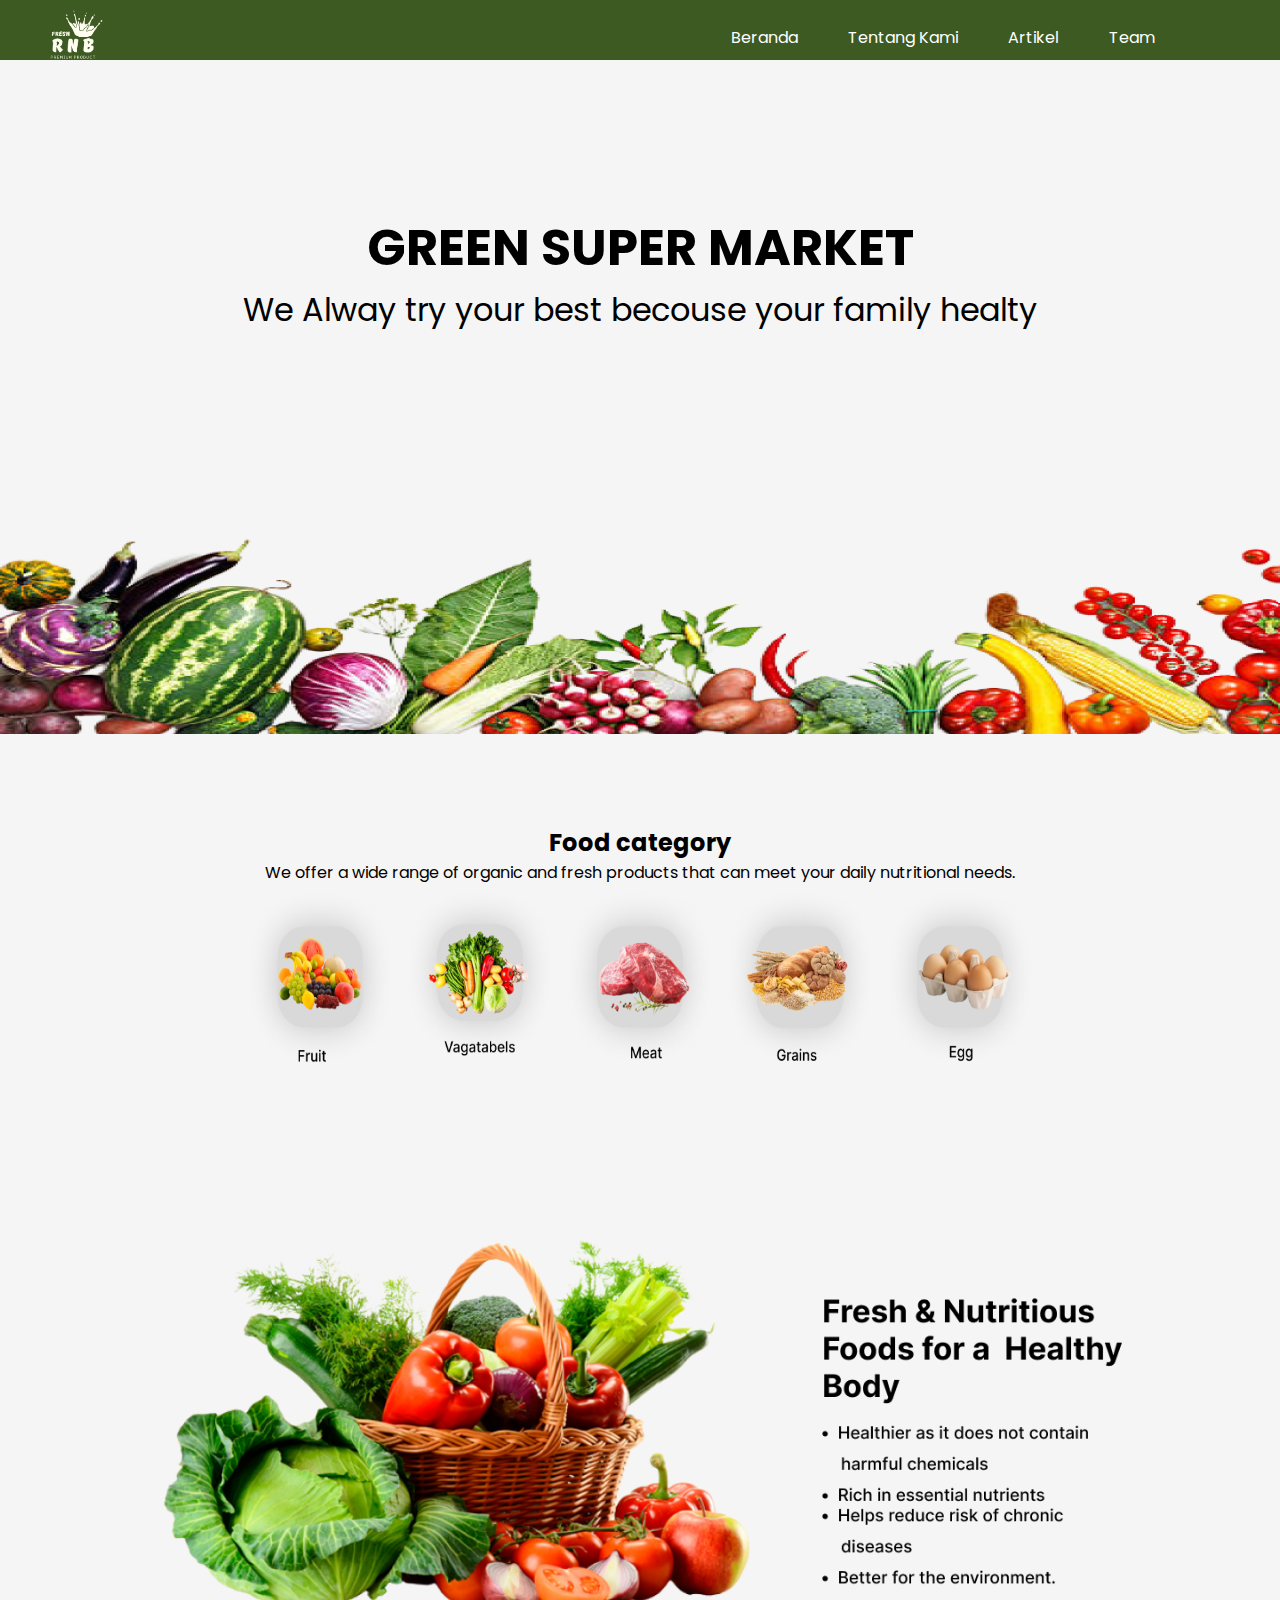
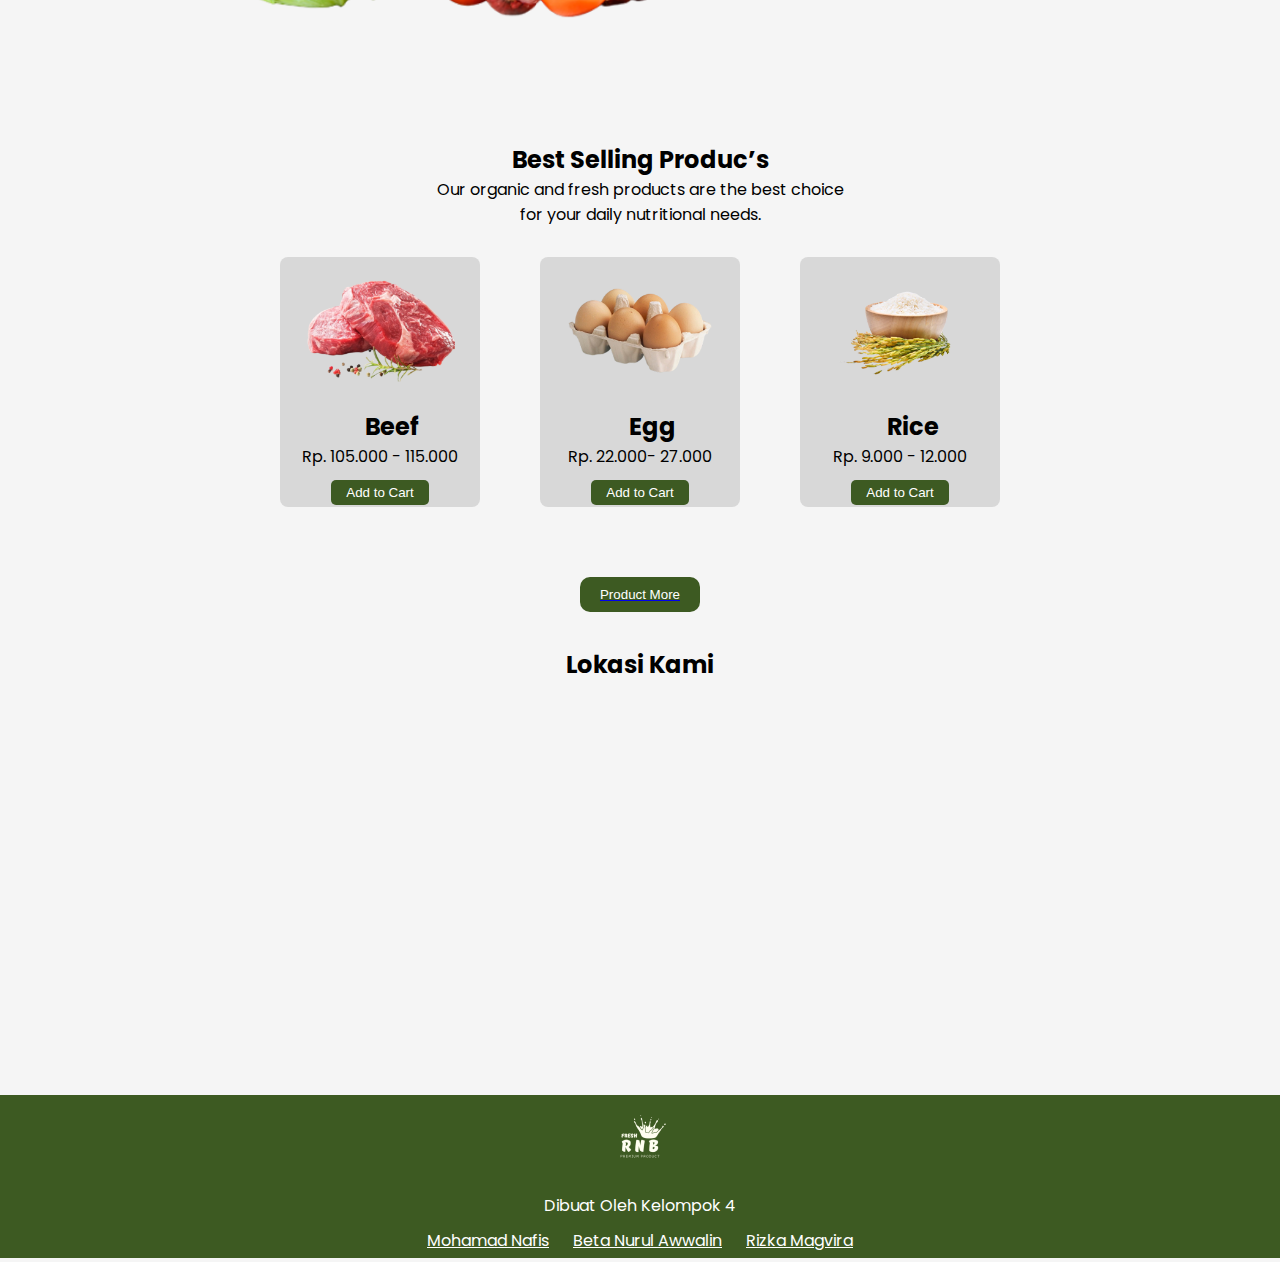
<file: index.html>
<!DOCTYPE html>
<html lang="en">

<head>
    <meta charset="UTF-8">
    <meta http-equiv="X-UA-Compatible" content="IE=edge">
    <meta name="viewport" content="width=device-width, initial-scale=1.0">
    <title>RNB | Market</title>
    <link rel="stylesheet" href="assets/css/style.css">
</head>

<body>
    <div class="nav">
        <img class="logo" src="assets/images/Logo.png" alt="">
        <ul>
            <li><a class="active" href="index.html">Beranda</a></li>
            <li> <a href="about.html">Tentang Kami</a></li>
            <li><a href="blog.html">Artikel</a></li>
            <li><a href="team.html">Team</a></li>
        </ul>
    </div>
    <div class="header">
        <div class="text-header">
            <h1>GREEN SUPER MARKET</h1>
            <P>We Alway try your best becouse your family healty</P>
        </div>
        <img class="banner" src="assets/images/banner.png" alt="">

    </div>
    <section class="category">
        <div class="container">
            <h2>Food category</h2>
            <p>We offer a wide range of organic and fresh products that can meet your daily nutritional needs.</p>

        </div>
        <div class="food">
            <img src="assets/images/fruit.png" alt="">
            <img src="assets/images/Vegetables.png" alt="">
            <img src="assets/images/Meat.png" alt="">
            <img src="assets/images/Grains.png" alt="">
            <img src="assets/images/Eggs.png" alt="">
        </div>
    </section>
    <div class="frame4">
        <img src="assets/images/Frame 4.png" alt="">
    </div>

    <div class="shop">
        <div class="container">
            <h2>Best Selling Produc’s</h2>
            <p>Our organic and fresh products are the best choice<br>
                for your daily nutritional needs.</p>

            <div class="etalase">
                <div class="barang">
                    <img src="assets/images/beef.png" alt="">
                    <h2>Beef</h2>
                    <p>Rp. 105.000 - 115.000</p>
                    <a href="cekout daging.html"><button>Add to Cart</button></a>
                </div>
                <div class="barang">
                    <img src="assets/images/egg.png" alt="">
                    <h2>Egg</h2>
                    <p>Rp. 22.000- 27.000</p>
                    <a href="cekout telur.html"><button>Add to Cart</button></a>
                </div>
                <div class="barang">
                    <img src="assets/images/rice.png" alt="">
                    <h2>Rice</h2>
                    <p>Rp. 9.000 - 12.000</p>
                    <a href="cekout beras.html"><button>Add to Cart</button></a>
                </div>
                <a class="more" href="produk.html"><button>Product More</button></a>
            </div>
        </div>
    </div>
    <div class="maps">
        <br><br><br><br>
        <h2 style="text-align: center; padding: 10px;">Lokasi Kami</h2>
        <iframe
            src="https://www.google.com/maps/embed?pb=!1m18!1m12!1m3!1d3950.0287226175187!2d112.18177891449399!3d-8.098553083242592!2m3!1f0!2f0!3f0!3m2!1i1024!2i768!4f13.1!3m3!1m2!1s0x2e78ec64baf88d45%3A0xf356d9dd9e6b3a31!2sUniversitas%20Islam%20Balitar%20-%20UNISBA%20BLITAR!5e0!3m2!1sid!2sid!4v1675073152994!5m2!1sid!2sid"
            style="width: 100%; height: 300px; border:0;" allowfullscreen="" loading="lazy"
            referrerpolicy="no-referrer-when-downgrade"></iframe>
        </table>
    </div>
    <footer>
        <img src="assets/images/Logo footer.png" alt="">
        <p>Dibuat Oleh Kelompok 4</p>
        <p class="nama">
            <a href="http://nafisdvlp.my.id" target="_blank" rel="noopener noreferrer"><span>Mohamad Nafis</span></a>
            <a href="https://instagram.com/iamv.ra" target="_blank" rel="noopener noreferrer"><span>Beta Nurul
                    Awwalin</span></a>
            <a href="http://instagram.com/aku.beta" target="_blank" rel="noopener noreferrer"><span>Rizka
                    Magvira</span></a>
        </p>
    </footer>
</body>

</html>
</file>
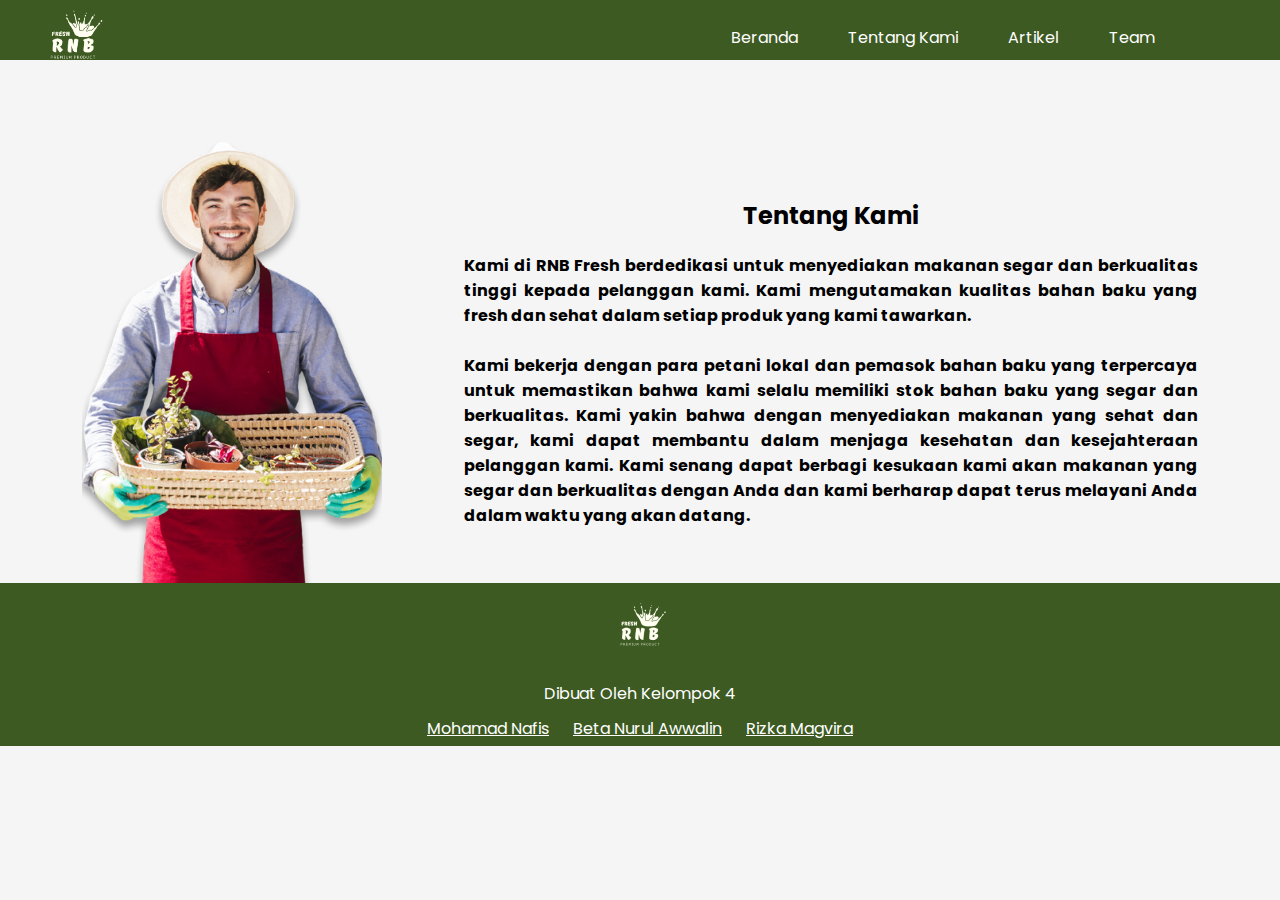
<file: about.html>
<!DOCTYPE html>
<html lang="en">

<head>
    <meta charset="UTF-8">
    <meta http-equiv="X-UA-Compatible" content="IE=edge">
    <meta name="viewport" content="width=device-width, initial-scale=1.0">
    <title>Tentang Kami</title>
    <link rel="stylesheet" href="assets/css/style.css">
</head>

<body>
    <div class="nav">
        <img class="logo" src="assets/images/Logo.png" alt="">
        <ul>
            <li><a href="index.html">Beranda</a></li>
            <li><a class="active" href="about.html">Tentang Kami</a></li>
            <li><a href="blog.html">Artikel</a></li>
            <li><a href="team.html">Team</a></li>
        </ul>
    </div>
    <div class="main-about">
        <table>
            <tr>
                <th><img class="orang" src="assets/images/about/man-agri 1.png" alt=""></th>
                <th>
                    <div class="text">
                        <h2>Tentang Kami</h2>
                        <p> Kami di RNB Fresh berdedikasi untuk menyediakan makanan segar dan berkualitas tinggi kepada
                            pelanggan
                            kami.
                            Kami mengutamakan kualitas bahan baku yang fresh dan sehat dalam setiap produk yang kami
                            tawarkan.
                        </p>
                        <br>
                        <p>Kami bekerja dengan para petani lokal dan pemasok bahan baku yang terpercaya untuk memastikan
                            bahwa
                            kami
                            selalu memiliki stok bahan baku yang segar dan berkualitas. Kami yakin bahwa dengan
                            menyediakan
                            makanan
                            yang
                            sehat dan segar, kami dapat membantu dalam menjaga kesehatan dan kesejahteraan pelanggan
                            kami. Kami
                            senang
                            dapat berbagi kesukaan kami akan makanan yang segar dan berkualitas dengan Anda dan kami
                            berharap
                            dapat
                            terus melayani Anda dalam waktu yang akan datang.</p>
                    </div>
                </th>
            </tr>
        </table>
    </div>
    <div class="aboutfot">
        <img src="assets/images/Logo footer.png" alt="">
        <p>Dibuat Oleh Kelompok 4</p>
        <p class="nama">
            <a href="http://" target="_blank" rel="noopener noreferrer"><span>Mohamad Nafis</span></a>
            <a href="http://" target="_blank" rel="noopener noreferrer"><span>Beta Nurul Awwalin</span></a>
            <a href="http://" target="_blank" rel="noopener noreferrer"><span>Rizka Magvira</span></a>
        </p>
    </div>
</body>

</html>
</file>
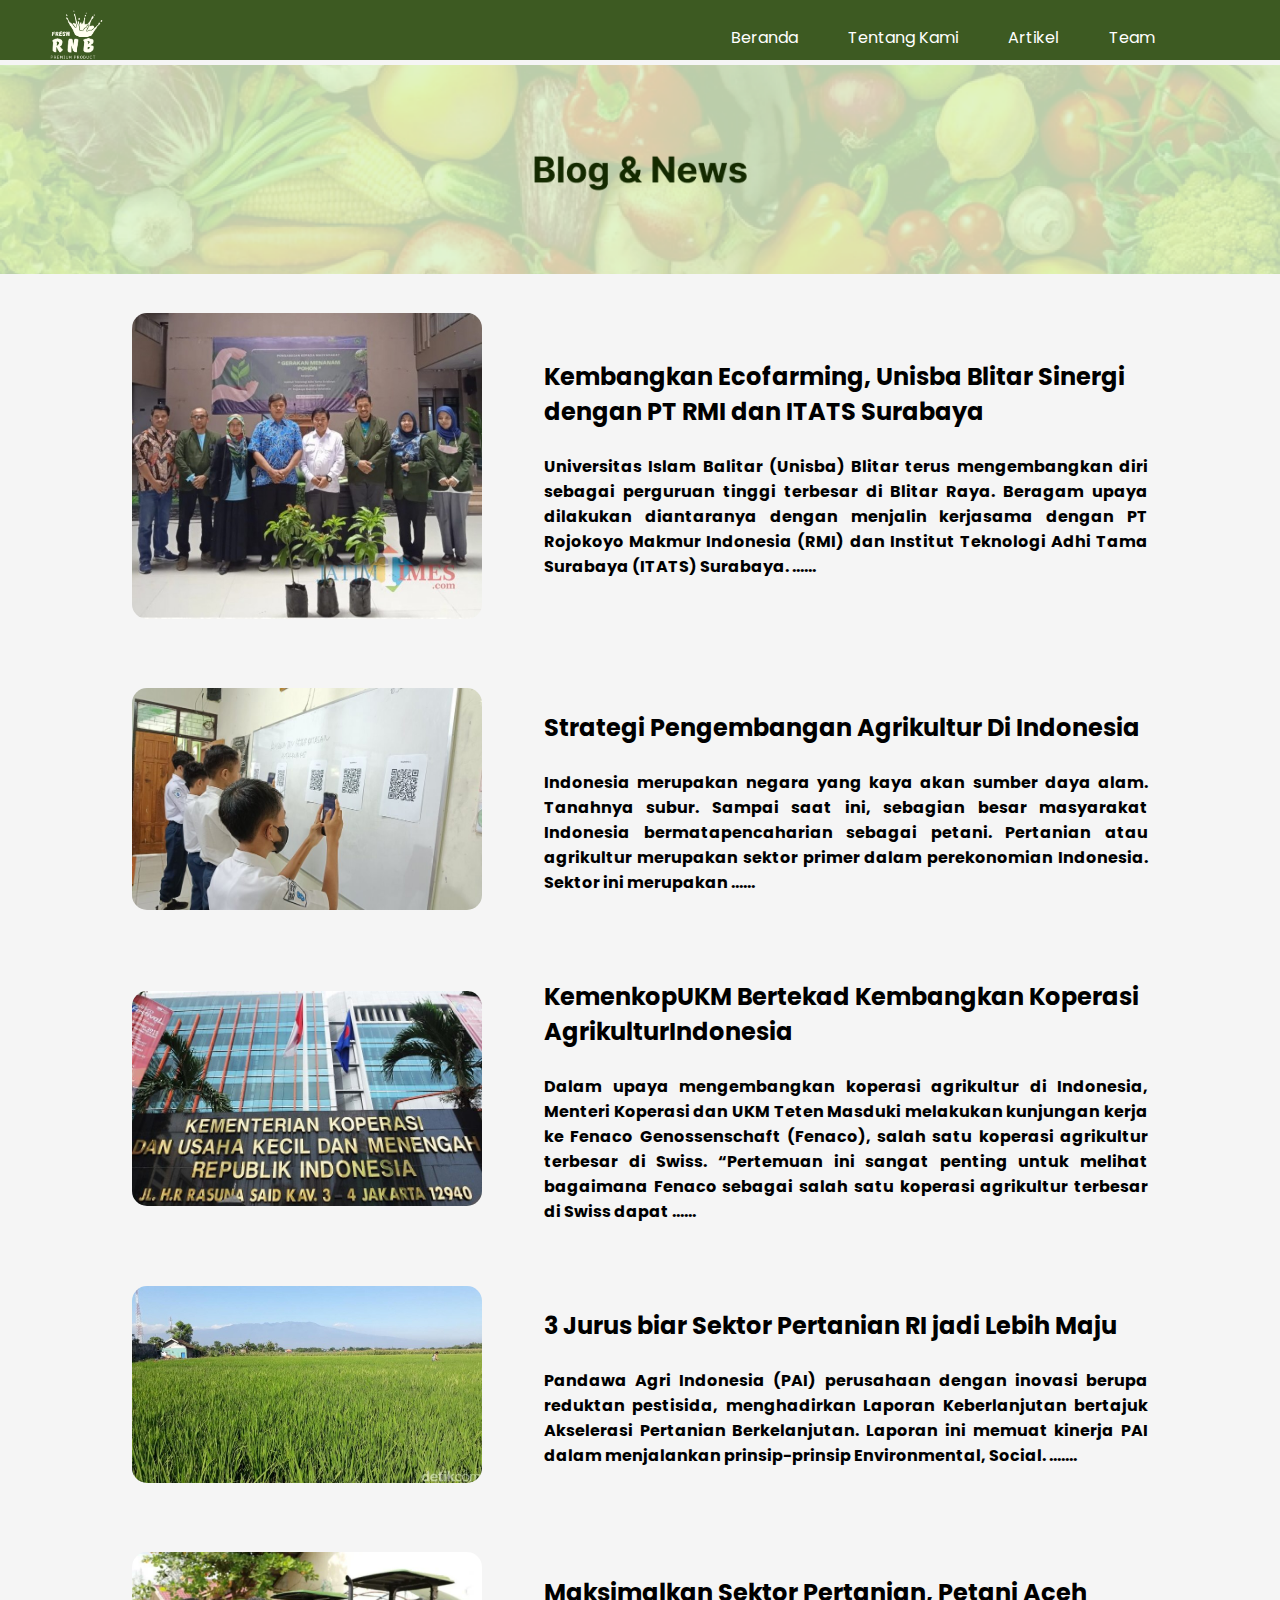
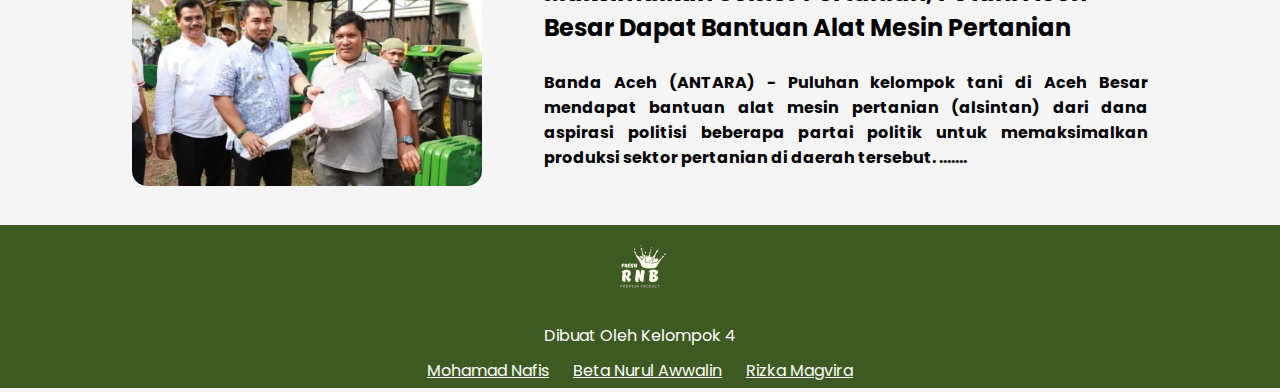
<file: blog.html>
<!DOCTYPE html>
<html lang="en">

<head>
    <meta charset="UTF-8">
    <meta http-equiv="X-UA-Compatible" content="IE=edge">
    <meta name="viewport" content="width=device-width, initial-scale=1.0">
    <title>Blog | RNB</title>
    <link rel="stylesheet" href="assets/css/style.css">
</head>

<body>
    <div class="nav">
        <img class="logo" src="assets/images/Logo.png" alt="">
        <ul>
            <li><a href="index.html">Beranda</a></li>
            <li><a class="active" href="about.html">Tentang Kami</a></li>
            <li><a href="blog.html">Artikel</a></li>
            <li><a href="team.html">Team</a></li>
        </ul>
    </div>
    <div class="topbanner">
        <img src="assets/images/blog/top-blog.png" alt="">
    </div>
    <div class="main-blog">
        <table>
            <tr>
                <th><img class="blogimg" src="assets/images/blog/image5.jpg" alt=""></th>
                <th>
                    <a href="sub-blog5.html">
                        <h2>Kembangkan Ecofarming, Unisba Blitar Sinergi dengan PT RMI dan ITATS Surabaya</h2><br>
                        <p>
                            Universitas Islam Balitar (Unisba) Blitar terus mengembangkan diri sebagai perguruan tinggi
                            terbesar di Blitar Raya. Beragam upaya dilakukan diantaranya dengan menjalin kerjasama
                            dengan PT Rojokoyo Makmur Indonesia (RMI) dan Institut Teknologi Adhi Tama Surabaya (ITATS)
                            Surabaya. ......
                        </p>
                    </a>
                </th>
            </tr>

            <tr>
                <th><img class="blogimg" src="assets/images/blog/image4.jpg" alt=""></th>
                <th>
                    <a href="sub-blog4.html">
                        <h2>Strategi Pengembangan Agrikultur Di Indonesia</h2><br>
                        <p>
                            Indonesia merupakan negara yang kaya akan sumber daya alam. Tanahnya subur. Sampai saat ini,
                            sebagian besar masyarakat Indonesia bermatapencaharian sebagai petani. Pertanian atau
                            agrikultur merupakan sektor primer dalam perekonomian Indonesia. Sektor ini merupakan ......
                        </p>
                    </a>
                </th>
            </tr>

            <tr>
                <th>
                    <img class="blogimg" src="assets/images/blog/kemenkop.jpg" alt="">
                </th>
                <th>
                    <a href="sub-blog3.html">
                        <h2>KemenkopUKM Bertekad Kembangkan Koperasi AgrikulturIndonesia</h2><br>
                        <p>
                            Dalam upaya mengembangkan koperasi agrikultur di Indonesia, Menteri Koperasi dan UKM Teten
                            Masduki melakukan kunjungan kerja ke Fenaco Genossenschaft (Fenaco), salah satu koperasi
                            agrikultur terbesar di Swiss. “Pertemuan ini sangat penting untuk melihat bagaimana Fenaco
                            sebagai salah satu koperasi agrikultur terbesar di Swiss dapat ......
                        </p>
                    </a>
                </th>
            </tr>

            <tr>
                <th><img class="blogimg" src="assets/images/blog/image2.jpg" alt=""></th>
                <th>
                    <a href="sub-blog2.html">
                        <h2>3 Jurus biar Sektor Pertanian RI jadi Lebih Maju</h2><br>
                        <p>Pandawa Agri Indonesia (PAI) perusahaan dengan inovasi berupa reduktan pestisida,
                            menghadirkan
                            Laporan Keberlanjutan bertajuk Akselerasi Pertanian Berkelanjutan. Laporan ini memuat
                            kinerja
                            PAI dalam menjalankan prinsip-prinsip Environmental, Social. .......</p>
                    </a>
                </th>
            </tr>

            <tr>
                <th><img class="blogimg" src="assets/images/blog/image 1.png" alt=""></th>
                <th>
                    <a href="sub-blog.html">
                        <h2>Maksimalkan Sektor Pertanian, Petani Aceh Besar Dapat Bantuan Alat Mesin Pertanian</h2>
                        <br>
                        <p>Banda Aceh (ANTARA) - Puluhan kelompok tani di Aceh Besar mendapat bantuan alat mesin
                            pertanian
                            (alsintan) dari dana aspirasi politisi beberapa partai politik untuk memaksimalkan produksi
                            sektor pertanian di daerah tersebut. .......</p>
                    </a>
                </th>
            </tr>
        </table>
    </div>
    <div class="aboutfot">
        <img src="assets/images/Logo footer.png" alt="">
        <p>Dibuat Oleh Kelompok 4</p>
        <p class="nama">
            <a href="http://" target="_blank" rel="noopener noreferrer"><span>Mohamad Nafis</span></a>
            <a href="http://" target="_blank" rel="noopener noreferrer"><span>Beta Nurul Awwalin</span></a>
            <a href="http://" target="_blank" rel="noopener noreferrer"><span>Rizka Magvira</span></a>
        </p>
    </div>
</body>

</html>
</file>
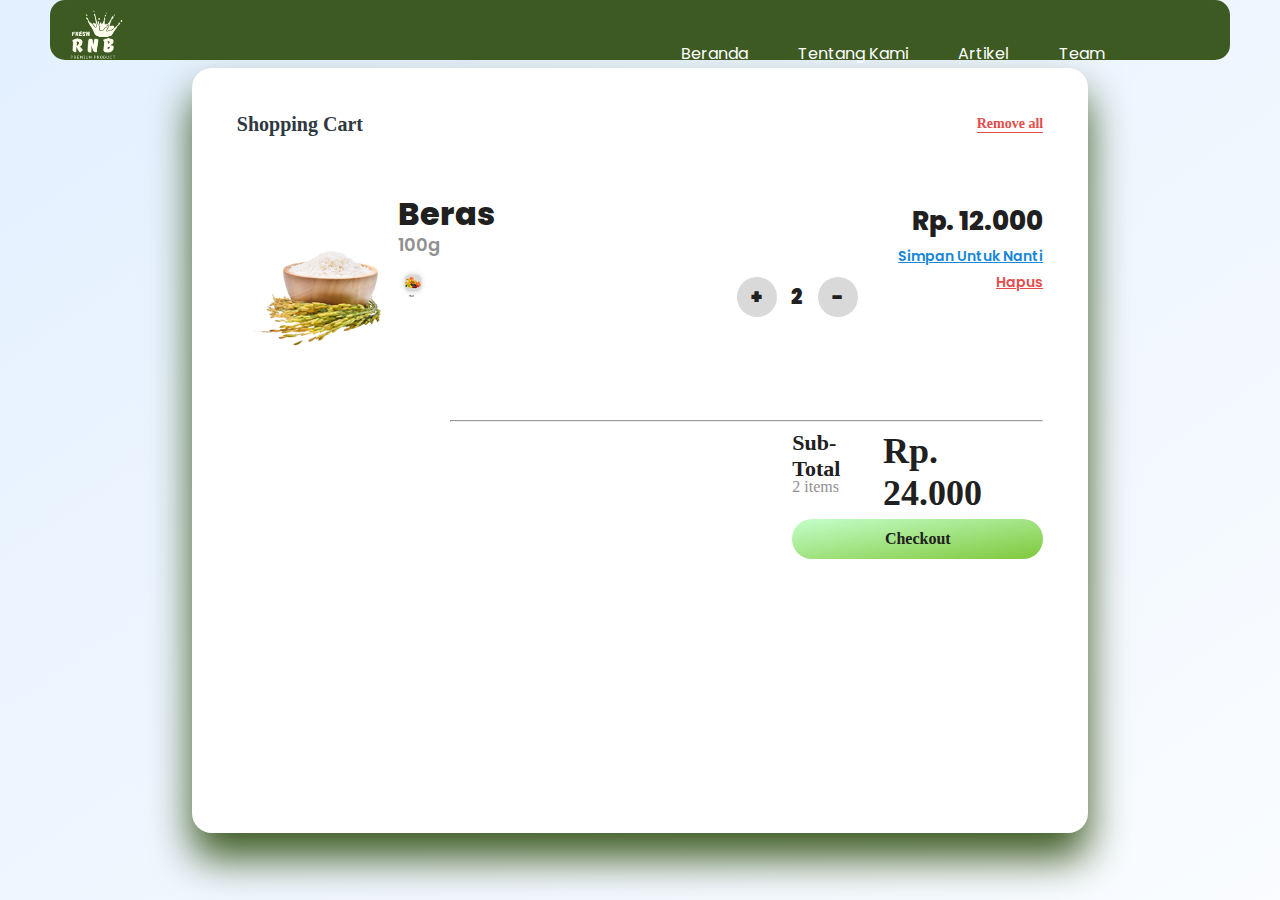
<file: cekout beras.html>
<!DOCTYPE html>
<html lang="en">

<head>
    <meta charset="UTF-8">
    <meta http-equiv="X-UA-Compatible" content="IE=edge">
    <meta name="viewport" content="width=device-width, initial-scale=1.0">
    <title>Keranjang | RNB</title>
    <style>
        @import url('https://fonts.googleapis.com/css2?family=Poppins:ital,wght@0,100;0,200;0,300;0,400;0,500;0,600;0,700;0,800;0,900;1,100;1,200;1,300;1,400;1,500;1,600;1,700;1,800;1,900&display=swap');

        body {
            margin: 0;
            padding: 0;
            background: linear-gradient(to bottom right, #E3F0FF, #FAFCFF);
            height: 100vh;
            display: flex;
            justify-content: center;
            align-items: center;
            font-family: 'poppins';
        }

        /* nav */
        .nav {
            position: absolute;
            top: 0;
            background-color: #3D5A22;
            height: 60px;
            max-width: 1080px;
            width: 100%;
            padding-right: 100px;
            border-radius: 15px;

        }

        .logo {
            height: 73px;
            margin-bottom: -13px;
            object-fit: cover;
            width: 86px;
            cursor: pointer;


        }

        .nav ul {
            float: right;
            list-style: none;
            padding-bottom: 50px;
        }

        .nav ul li {
            text-align: center;
            float: left;
        }

        .nav ul li:hover {
            background: #ffffff;
        }

        .nav ul li:hover a {
            color: #000;
        }

        .nav ul li a {
            display: block;
            padding: 25px;
            color: #fff;
            text-decoration: none;
        }

        /* keranjang */
        .Cart-Container {
            width: 70%;
            height: 85%;
            background-color: #ffffff;
            border-radius: 20px;
            box-shadow: 0px 25px 40px #3D5A22;
        }


        /* Header dong */
        .Header {
            margin: auto;
            width: 90%;
            height: 15%;
            display: flex;
            justify-content: space-between;
            align-items: center;
        }

        .Heading {
            font-size: 20px;
            font-family: ‘Open Sans’;
            font-weight: 700;
            color: #2F3841;
        }

        .Action {
            font-size: 14px;
            font-family: ‘Open Sans’;
            font-weight: 600;
            color: #E44C4C;
            cursor: pointer;
            border-bottom: 1px solid #E44C4C;
        }

        /* Produk */

        .Cart-Items {
            margin: auto;
            width: 90%;
            height: 30%;
            display: flex;
            justify-content: space-between;
            align-items: center;
        }

        .image-box {
            width: 15%;
            text-align: center;
        }

        .about {
            height: 100%;
        }

        .title {
            padding-top: 5px;
            line-height: 10px;
            font-size: 32px;
            font-weight: 800;
            color: #202020;
        }

        .subtitle {
            line-height: 10px;
            font-size: 18px;
            font-weight: 600;
            color: #909090;
        }

        /* counter  awokawok */
        .counter {
            width: 15%;
            display: flex;
            justify-content: space-between;
            align-items: center;
        }

        .btn {
            width: 40px;
            height: 40px;
            border-radius: 50%;
            background-color: #d9d9d9;
            display: flex;
            justify-content: center;
            align-items: center;
            font-size: 20px;
            font-weight: 900;
            color: #202020;
            cursor: pointer;
        }

        .count {
            font-size: 20px;
            font-weight: 900;
            color: #202020;
        }

        /* Harga */
        .prices {
            height: 100%;
            text-align: right;
        }

        .amount {
            padding-top: 20px;
            font-size: 26px;
            font-weight: 800;
            color: #202020;
        }

        .save {
            padding-top: 5px;
            font-size: 14px;
            font-weight: 600;
            color: #1687d9;
            cursor: pointer;
        }

        .remove {
            padding-top: 5px;
            font-size: 14px;
            font-weight: 600;
            color: #E44C4C;
            cursor: pointer;
        }

        /* cekout */
        hr {
            width: 66%;
            float: right;
            margin-right: 5%;
        }

        .checkout {
            float: right;
            margin-right: 5%;
            width: 28%;
        }

        .total {
            width: 100%;
            display: flex;
            justify-content: space-between;
        }

        .Subtotal {
            font-size: 22px;
            font-family: ‘Open Sans’;
            font-weight: 700;
            color: #202020;
        }

        .items {
            font-size: 16px;
            font-family: ‘Open Sans’;
            font-weight: 500;
            color: #909090;
            line-height: 10px;
        }

        .total-amount {
            font-size: 36px;
            font-family: ‘Open Sans’;
            font-weight: 900;
            color: #202020;
        }

        .button {
            margin-top: 5px;
            width: 100%;
            height: 40px;
            border: none;
            background: linear-gradient(to bottom right, #c4ffcb, #7fc83b);
            border-radius: 20px;
            cursor: pointer;
            font-size: 16px;
            font-family: ‘Open Sans’;
            font-weight: 600;
            color: #202020;
        }
    </style>
</head>

<body>
    <div class="nav">
        <img class="logo" src="assets/images/Logo.png" alt="">
        <ul>
            <li><a class="active" href="index.html">Beranda</a></li>
            <li> <a href="about.html">Tentang Kami</a></li>
            <li><a href="blog.html">Artikel</a></li>
            <li><a href="team.html">Team</a></li>
        </ul>
    </div>
    <div class="Cart-Container">
        <div class="Header">
            <h3 class="Heading">Shopping Cart</h3>
            <h5 class="Action">Remove all</h5>
        </div>
        <div class="Cart-Items">
            <div class="image-box">
                <img src="assets/images/rice.png" height="120px" />
            </div>
            <div class="about">
                <h1 class="title">Beras</h1>
                <h3 class="subtitle">100g</h3>
                <img src="assets/images/fruit.png" height="30px" />
            </div>
            <div class="counter"></div>
            <div class="prices"></div>
            <div class="counter">
                <div class="btn">+</div>
                <div class="count">2</div>
                <div class="btn">-</div>
            </div>
            <div class="prices">
                <div class="amount">Rp. 12.000</div>
                <div class="save"><u>Simpan Untuk Nanti</u></div>
                <div class="remove"><u>Hapus</u></div>
            </div>
        </div>
        <hr>
        <div class="checkout">
            <div class="total">
                <div>
                    <div class="Subtotal">Sub-Total</div>
                    <div class="items">2 items</div>
                </div>
                <div class="total-amount">Rp. 24.000</div>
            </div>
            <button class="button">Checkout</button>
        </div>
    </div>
</body>

</html>
</file>
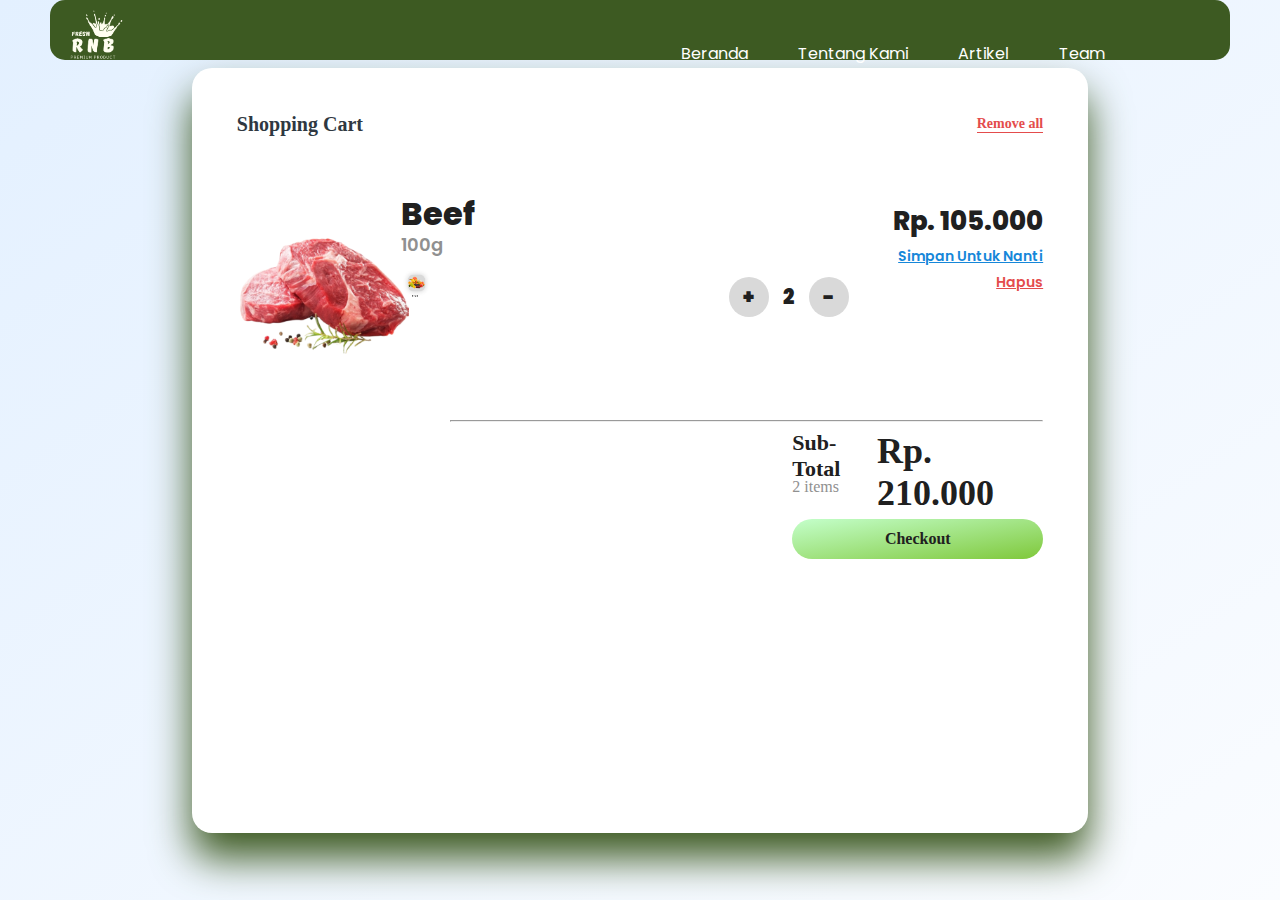
<file: cekout daging.html>
<!DOCTYPE html>
<html lang="en">

<head>
    <meta charset="UTF-8">
    <meta http-equiv="X-UA-Compatible" content="IE=edge">
    <meta name="viewport" content="width=device-width, initial-scale=1.0">
    <title>Keranjang | RNB</title>
    <style>
        @import url('https://fonts.googleapis.com/css2?family=Poppins:ital,wght@0,100;0,200;0,300;0,400;0,500;0,600;0,700;0,800;0,900;1,100;1,200;1,300;1,400;1,500;1,600;1,700;1,800;1,900&display=swap');

        body {
            margin: 0;
            padding: 0;
            background: linear-gradient(to bottom right, #E3F0FF, #FAFCFF);
            height: 100vh;
            display: flex;
            justify-content: center;
            align-items: center;
            font-family: 'poppins';
        }

        /* nav */
        .nav {
            position: absolute;
            top: 0;
            background-color: #3D5A22;
            height: 60px;
            max-width: 1080px;
            width: 100%;
            padding-right: 100px;
            border-radius: 15px;

        }

        .logo {
            height: 73px;
            margin-bottom: -13px;
            object-fit: cover;
            width: 86px;
            cursor: pointer;


        }

        .nav ul {
            float: right;
            list-style: none;
            padding-bottom: 50px;
        }

        .nav ul li {
            text-align: center;
            float: left;
        }

        .nav ul li:hover {
            background: #ffffff;
        }

        .nav ul li:hover a {
            color: #000;
        }

        .nav ul li a {
            display: block;
            padding: 25px;
            color: #fff;
            text-decoration: none;
        }

        /* keranjang */
        .Cart-Container {
            width: 70%;
            height: 85%;
            background-color: #ffffff;
            border-radius: 20px;
            box-shadow: 0px 25px 40px #3D5A22;
        }


        /* Header dong */
        .Header {
            margin: auto;
            width: 90%;
            height: 15%;
            display: flex;
            justify-content: space-between;
            align-items: center;
        }

        .Heading {
            font-size: 20px;
            font-family: ‘Open Sans’;
            font-weight: 700;
            color: #2F3841;
        }

        .Action {
            font-size: 14px;
            font-family: ‘Open Sans’;
            font-weight: 600;
            color: #E44C4C;
            cursor: pointer;
            border-bottom: 1px solid #E44C4C;
        }

        /* Produk */

        .Cart-Items {
            margin: auto;
            width: 90%;
            height: 30%;
            display: flex;
            justify-content: space-between;
            align-items: center;
        }

        .image-box {
            width: 15%;
            text-align: center;
        }

        .about {
            height: 100%;
        }

        .title {
            padding-top: 5px;
            line-height: 10px;
            font-size: 32px;
            font-weight: 800;
            color: #202020;
        }

        .subtitle {
            line-height: 10px;
            font-size: 18px;
            font-weight: 600;
            color: #909090;
        }

        /* counter  awokawok */
        .counter {
            width: 15%;
            display: flex;
            justify-content: space-between;
            align-items: center;
        }

        .btn {
            width: 40px;
            height: 40px;
            border-radius: 50%;
            background-color: #d9d9d9;
            display: flex;
            justify-content: center;
            align-items: center;
            font-size: 20px;
            font-weight: 900;
            color: #202020;
            cursor: pointer;
        }

        .count {
            font-size: 20px;
            font-weight: 900;
            color: #202020;
        }

        /* Harga */
        .prices {
            height: 100%;
            text-align: right;
        }

        .amount {
            padding-top: 20px;
            font-size: 26px;
            font-weight: 800;
            color: #202020;
        }

        .save {
            padding-top: 5px;
            font-size: 14px;
            font-weight: 600;
            color: #1687d9;
            cursor: pointer;
        }

        .remove {
            padding-top: 5px;
            font-size: 14px;
            font-weight: 600;
            color: #E44C4C;
            cursor: pointer;
        }

        /* cekout */
        hr {
            width: 66%;
            float: right;
            margin-right: 5%;
        }

        .checkout {
            float: right;
            margin-right: 5%;
            width: 28%;
        }

        .total {
            width: 100%;
            display: flex;
            justify-content: space-between;
        }

        .Subtotal {
            font-size: 22px;
            font-family: ‘Open Sans’;
            font-weight: 700;
            color: #202020;
        }

        .items {
            font-size: 16px;
            font-family: ‘Open Sans’;
            font-weight: 500;
            color: #909090;
            line-height: 10px;
        }

        .total-amount {
            font-size: 36px;
            font-family: ‘Open Sans’;
            font-weight: 900;
            color: #202020;
        }

        .button {
            margin-top: 5px;
            width: 100%;
            height: 40px;
            border: none;
            background: linear-gradient(to bottom right, #c4ffcb, #7fc83b);
            border-radius: 20px;
            cursor: pointer;
            font-size: 16px;
            font-family: ‘Open Sans’;
            font-weight: 600;
            color: #202020;
        }
    </style>
</head>

<body>
    <div class="nav">
        <img class="logo" src="assets/images/Logo.png" alt="">
        <ul>
            <li><a class="active" href="index.html">Beranda</a></li>
            <li> <a href="about.html">Tentang Kami</a></li>
            <li><a href="blog.html">Artikel</a></li>
            <li><a href="team.html">Team</a></li>
        </ul>
    </div>
    <div class="Cart-Container">
        <div class="Header">
            <h3 class="Heading">Shopping Cart</h3>
            <h5 class="Action">Remove all</h5>
        </div>
        <div class="Cart-Items">
            <div class="image-box">
                <img src="assets/images/beef.png" height="120px" />
            </div>
            <div class="about">
                <h1 class="title">Beef</h1>
                <h3 class="subtitle">100g</h3>
                <img src="assets/images/fruit.png" height="30px" />
            </div>
            <div class="counter"></div>
            <div class="prices"></div>
            <div class="counter">
                <div class="btn">+</div>
                <div class="count">2</div>
                <div class="btn">-</div>
            </div>
            <div class="prices">
                <div class="amount">Rp. 105.000</div>
                <div class="save"><u>Simpan Untuk Nanti</u></div>
                <div class="remove"><u>Hapus</u></div>
            </div>
        </div>
        <hr>
        <div class="checkout">
            <div class="total">
                <div>
                    <div class="Subtotal">Sub-Total</div>
                    <div class="items">2 items</div>
                </div>
                <div class="total-amount">Rp. 210.000</div>
            </div>
            <button class="button">Checkout</button>
        </div>
    </div>
</body>

</html>
</file>
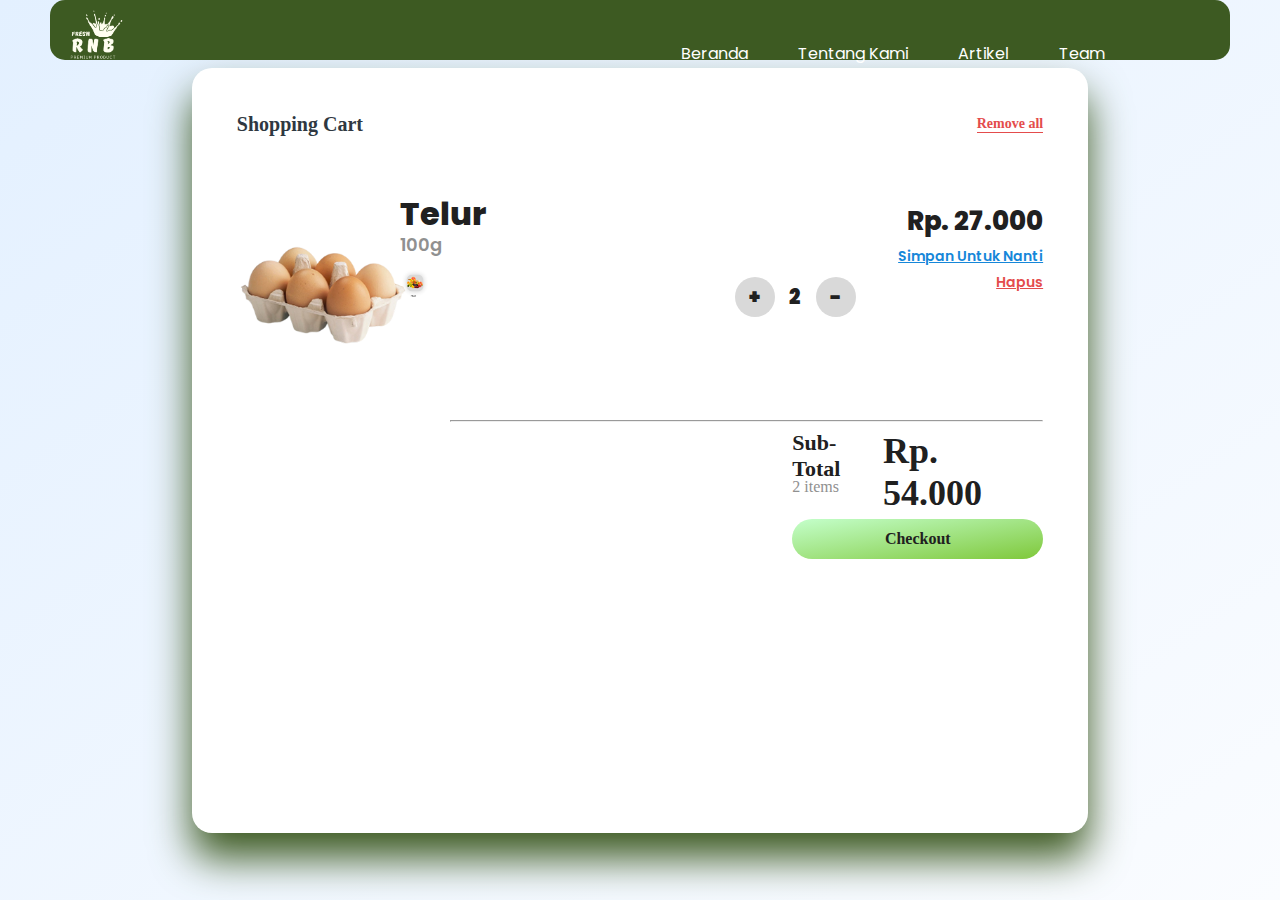
<file: cekout telur.html>
<!DOCTYPE html>
<html lang="en">

<head>
    <meta charset="UTF-8">
    <meta http-equiv="X-UA-Compatible" content="IE=edge">
    <meta name="viewport" content="width=device-width, initial-scale=1.0">
    <title>Keranjang | RNB</title>
    <style>
        @import url('https://fonts.googleapis.com/css2?family=Poppins:ital,wght@0,100;0,200;0,300;0,400;0,500;0,600;0,700;0,800;0,900;1,100;1,200;1,300;1,400;1,500;1,600;1,700;1,800;1,900&display=swap');

        body {
            margin: 0;
            padding: 0;
            background: linear-gradient(to bottom right, #E3F0FF, #FAFCFF);
            height: 100vh;
            display: flex;
            justify-content: center;
            align-items: center;
            font-family: 'poppins';
        }

        /* nav */
        .nav {
            position: absolute;
            top: 0;
            background-color: #3D5A22;
            height: 60px;
            max-width: 1080px;
            width: 100%;
            padding-right: 100px;
            border-radius: 15px;

        }

        .logo {
            height: 73px;
            margin-bottom: -13px;
            object-fit: cover;
            width: 86px;
            cursor: pointer;


        }

        .nav ul {
            float: right;
            list-style: none;
            padding-bottom: 50px;
        }

        .nav ul li {
            text-align: center;
            float: left;
        }

        .nav ul li:hover {
            background: #ffffff;
        }

        .nav ul li:hover a {
            color: #000;
        }

        .nav ul li a {
            display: block;
            padding: 25px;
            color: #fff;
            text-decoration: none;
        }

        /* keranjang */
        .Cart-Container {
            width: 70%;
            height: 85%;
            background-color: #ffffff;
            border-radius: 20px;
            box-shadow: 0px 25px 40px #3D5A22;
        }


        /* Header dong */
        .Header {
            margin: auto;
            width: 90%;
            height: 15%;
            display: flex;
            justify-content: space-between;
            align-items: center;
        }

        .Heading {
            font-size: 20px;
            font-family: ‘Open Sans’;
            font-weight: 700;
            color: #2F3841;
        }

        .Action {
            font-size: 14px;
            font-family: ‘Open Sans’;
            font-weight: 600;
            color: #E44C4C;
            cursor: pointer;
            border-bottom: 1px solid #E44C4C;
        }

        /* Produk */

        .Cart-Items {
            margin: auto;
            width: 90%;
            height: 30%;
            display: flex;
            justify-content: space-between;
            align-items: center;
        }

        .image-box {
            width: 15%;
            text-align: center;
        }

        .about {
            height: 100%;
        }

        .title {
            padding-top: 5px;
            line-height: 10px;
            font-size: 32px;
            font-weight: 800;
            color: #202020;
        }

        .subtitle {
            line-height: 10px;
            font-size: 18px;
            font-weight: 600;
            color: #909090;
        }

        /* counter  awokawok */
        .counter {
            width: 15%;
            display: flex;
            justify-content: space-between;
            align-items: center;
        }

        .btn {
            width: 40px;
            height: 40px;
            border-radius: 50%;
            background-color: #d9d9d9;
            display: flex;
            justify-content: center;
            align-items: center;
            font-size: 20px;
            font-weight: 900;
            color: #202020;
            cursor: pointer;
        }

        .count {
            font-size: 20px;
            font-weight: 900;
            color: #202020;
        }

        /* Harga */
        .prices {
            height: 100%;
            text-align: right;
        }

        .amount {
            padding-top: 20px;
            font-size: 26px;
            font-weight: 800;
            color: #202020;
        }

        .save {
            padding-top: 5px;
            font-size: 14px;
            font-weight: 600;
            color: #1687d9;
            cursor: pointer;
        }

        .remove {
            padding-top: 5px;
            font-size: 14px;
            font-weight: 600;
            color: #E44C4C;
            cursor: pointer;
        }

        /* cekout */
        hr {
            width: 66%;
            float: right;
            margin-right: 5%;
        }

        .checkout {
            float: right;
            margin-right: 5%;
            width: 28%;
        }

        .total {
            width: 100%;
            display: flex;
            justify-content: space-between;
        }

        .Subtotal {
            font-size: 22px;
            font-family: ‘Open Sans’;
            font-weight: 700;
            color: #202020;
        }

        .items {
            font-size: 16px;
            font-family: ‘Open Sans’;
            font-weight: 500;
            color: #909090;
            line-height: 10px;
        }

        .total-amount {
            font-size: 36px;
            font-family: ‘Open Sans’;
            font-weight: 900;
            color: #202020;
        }

        .button {
            margin-top: 5px;
            width: 100%;
            height: 40px;
            border: none;
            background: linear-gradient(to bottom right, #c4ffcb, #7fc83b);
            border-radius: 20px;
            cursor: pointer;
            font-size: 16px;
            font-family: ‘Open Sans’;
            font-weight: 600;
            color: #202020;
        }
    </style>
</head>

<body>
    <div class="nav">
        <img class="logo" src="assets/images/Logo.png" alt="">
        <ul>
            <li><a class="active" href="index.html">Beranda</a></li>
            <li> <a href="about.html">Tentang Kami</a></li>
            <li><a href="blog.html">Artikel</a></li>
            <li><a href="team.html">Team</a></li>
        </ul>
    </div>
    <div class="Cart-Container">
        <div class="Header">
            <h3 class="Heading">Shopping Cart</h3>
            <h5 class="Action">Remove all</h5>
        </div>
        <div class="Cart-Items">
            <div class="image-box">
                <img src="assets/images/egg.png" height="120px" />
            </div>
            <div class="about">
                <h1 class="title">Telur</h1>
                <h3 class="subtitle">100g</h3>
                <img src="assets/images/fruit.png" height="30px" />
            </div>
            <div class="counter"></div>
            <div class="prices"></div>
            <div class="counter">
                <div class="btn">+</div>
                <div class="count">2</div>
                <div class="btn">-</div>
            </div>
            <div class="prices">
                <div class="amount">Rp. 27.000</div>
                <div class="save"><u>Simpan Untuk Nanti</u></div>
                <div class="remove"><u>Hapus</u></div>
            </div>
        </div>
        <hr>
        <div class="checkout">
            <div class="total">
                <div>
                    <div class="Subtotal">Sub-Total</div>
                    <div class="items">2 items</div>
                </div>
                <div class="total-amount">Rp. 54.000</div>
            </div>
            <button class="button">Checkout</button>
        </div>
    </div>
</body>

</html>
</file>
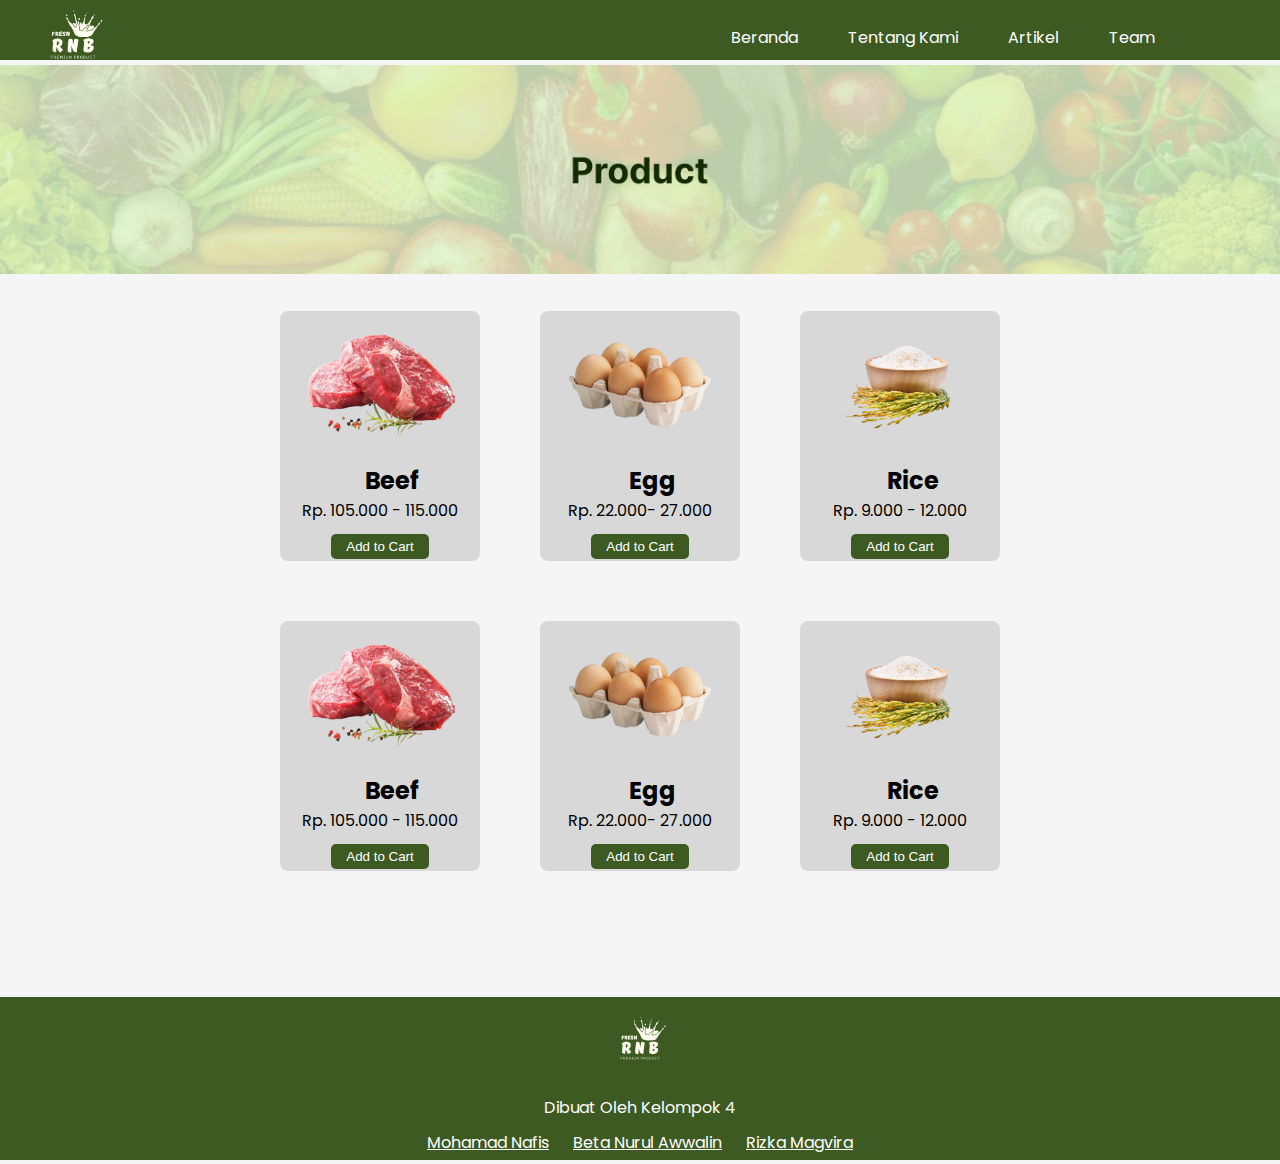
<file: produk.html>
<!DOCTYPE html>
<html lang="en">

<head>
    <meta charset="UTF-8">
    <meta http-equiv="X-UA-Compatible" content="IE=edge">
    <meta name="viewport" content="width=device-width, initial-scale=1.0">
    <title>Produk | RNB</title>
    <link rel="stylesheet" href="assets/css/style.css">
</head>

<body>
    <div class="nav">
        <img class="logo" src="assets/images/Logo.png" alt="">
        <ul>
            <li><a href="index.html">Beranda</a></li>
            <li><a href="about.html">Tentang Kami</a></li>
            <li><a href="#home">Artikel</a></li>
            <li><a href="team.html">Team</a></li>
        </ul>
    </div>
    <div class="topbanner">
        <img src="assets/images/produk/top.png" alt="">
    </div>
    <div class="shop">
        <div class="container">
            <div class="etalase">
                <div class="barang">
                    <img src="assets/images/beef.png" alt="">
                    <h2>Beef</h2>
                    <p>Rp. 105.000 - 115.000</p>
                    <a href="#"><button>Add to Cart</button></a>
                </div>
                <div class="barang">
                    <img src="assets/images/egg.png" alt="">
                    <h2>Egg</h2>
                    <p>Rp. 22.000- 27.000</p>
                    <a href="#"><button>Add to Cart</button></a>
                </div>
                <div class="barang">
                    <img src="assets/images/rice.png" alt="">
                    <h2>Rice</h2>
                    <p>Rp. 9.000 - 12.000</p>
                    <a href="#"><button>Add to Cart</button></a>
                </div>
            </div>
            <div class="etalase">
                <div class="barang">
                    <img src="assets/images/beef.png" alt="">
                    <h2>Beef</h2>
                    <p>Rp. 105.000 - 115.000</p>
                    <a href="#"><button>Add to Cart</button></a>
                </div>
                <div class="barang">
                    <img src="assets/images/egg.png" alt="">
                    <h2>Egg</h2>
                    <p>Rp. 22.000- 27.000</p>
                    <a href="#"><button>Add to Cart</button></a>
                </div>
                <div class="barang">
                    <img src="assets/images/rice.png" alt="">
                    <h2>Rice</h2>
                    <p>Rp. 9.000 - 12.000</p>
                    <a href="#"><button>Add to Cart</button></a>
                </div>
            </div>
        </div>
    </div>
    <footer>
        <img src="assets/images/Logo footer.png" alt="">
        <p>Dibuat Oleh Kelompok 4</p>
        <p class="nama">
            <a href="http://" target="_blank" rel="noopener noreferrer"><span>Mohamad Nafis</span></a>
            <a href="http://" target="_blank" rel="noopener noreferrer"><span>Beta Nurul Awwalin</span></a>
            <a href="http://" target="_blank" rel="noopener noreferrer"><span>Rizka Magvira</span></a>
        </p>
    </footer>
</body>

</html>
</file>
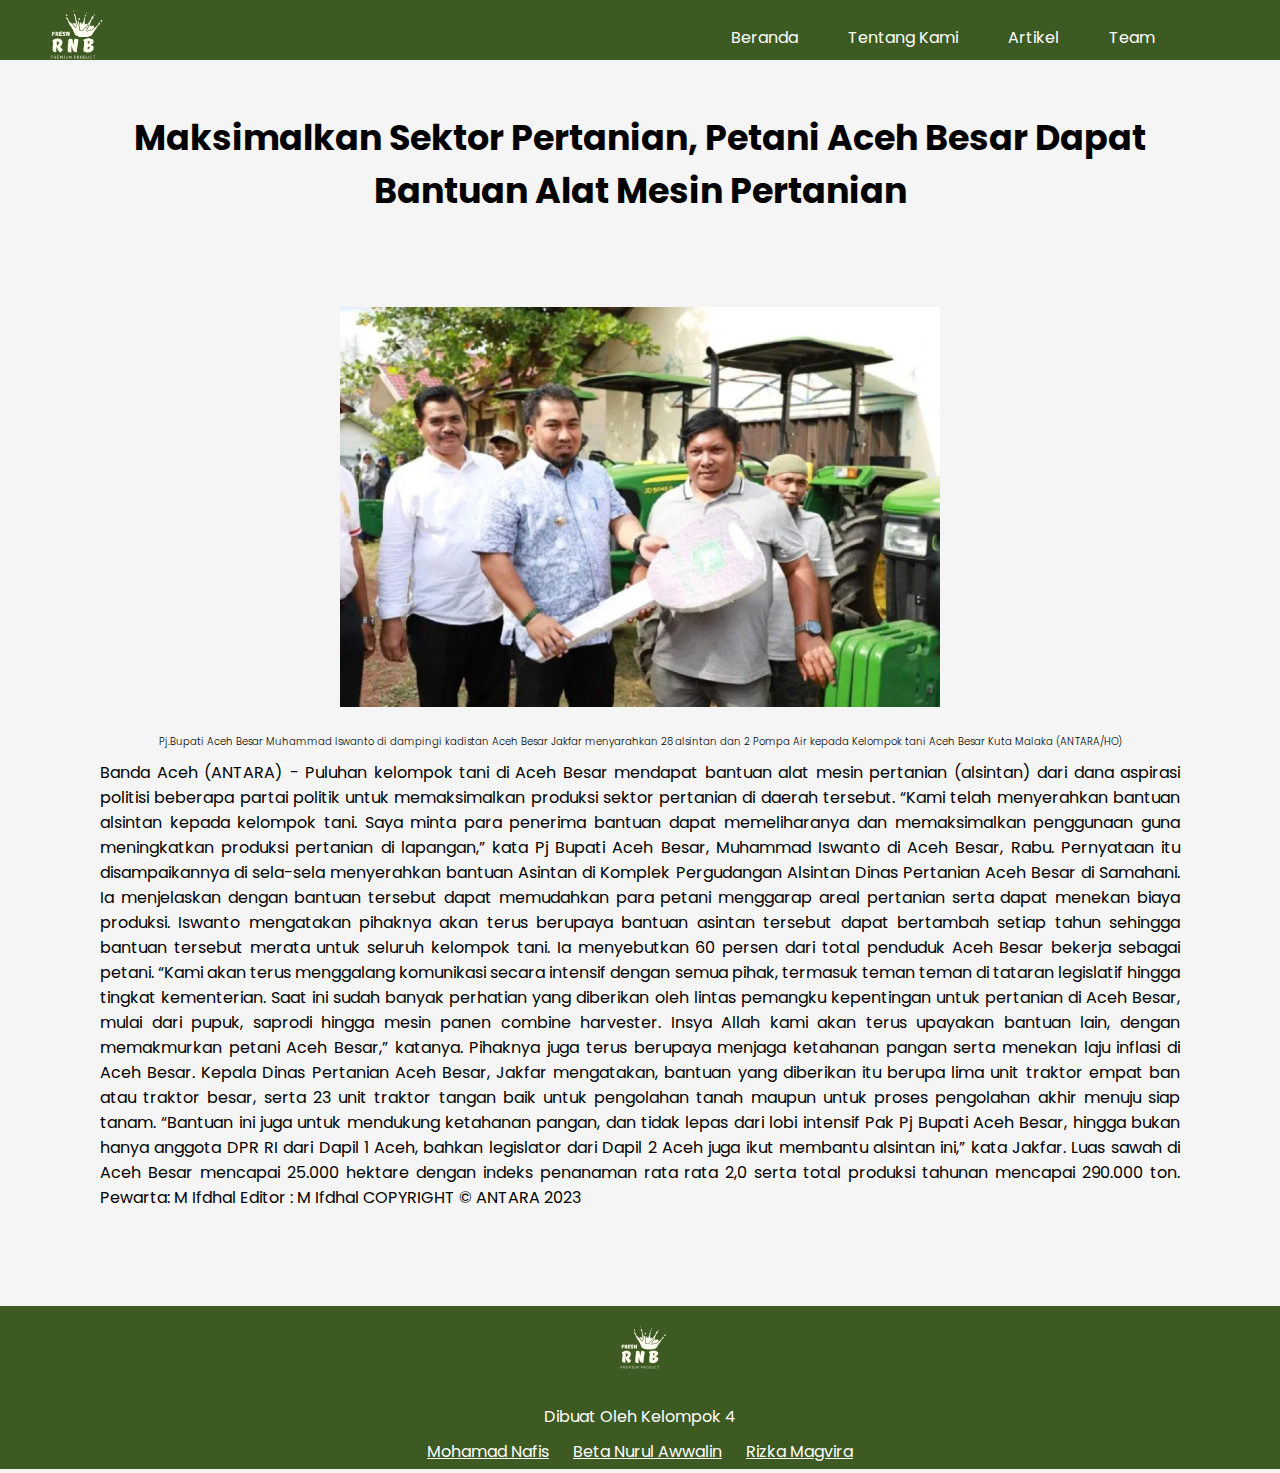
<file: sub-blog.html>
<!DOCTYPE html>
<html lang="en">

<head>
    <meta charset="UTF-8">
    <meta http-equiv="X-UA-Compatible" content="IE=edge">
    <meta name="viewport" content="width=device-width, initial-scale=1.0">
    <title>Blog</title>
    <link rel="stylesheet" href="assets/css/style.css">
</head>

<body>
    <div class="nav">
        <img class="logo" src="assets/images/Logo.png" alt="">
        <ul>
            <li><a href="index.html">Beranda</a></li>
            <li><a class="active" href="about.html">Tentang Kami</a></li>
            <li><a href="blog.html">Artikel</a></li>
            <li><a href="team.html">Team</a></li>
        </ul>
    </div>
    <div class="sub-blog">
        <div class="text-blog">
            <b>Maksimalkan Sektor Pertanian, Petani Aceh Besar Dapat Bantuan Alat Mesin Pertanian</b>
        </div>
        <img src="assets/images/blog/image 1.png" alt="">
        <p id="quote">Pj.Bupati Aceh Besar Muhammad Iswanto di dampingi kadistan Aceh Besar Jakfar menyarahkan 28
            alsintan dan 2 Pompa Air kepada
            Kelompok tani Aceh Besar Kuta Malaka (ANTARA/HO)</p>
        <div class="main-sub">
            <p>Banda Aceh (ANTARA) - Puluhan kelompok tani di Aceh Besar mendapat bantuan alat mesin pertanian
                (alsintan)
                dari dana aspirasi politisi beberapa partai politik untuk memaksimalkan produksi sektor pertanian di
                daerah
                tersebut.

                “Kami telah menyerahkan bantuan alsintan kepada kelompok tani. Saya minta para penerima bantuan
                dapat
                memeliharanya dan memaksimalkan penggunaan guna meningkatkan produksi pertanian di lapangan,” kata
                Pj Bupati
                Aceh Besar, Muhammad Iswanto di Aceh Besar, Rabu.

                Pernyataan itu disampaikannya di sela-sela menyerahkan bantuan Asintan di Komplek Pergudangan
                Alsintan Dinas
                Pertanian Aceh Besar di Samahani.

                Ia menjelaskan dengan bantuan tersebut dapat memudahkan para petani menggarap areal pertanian serta
                dapat
                menekan biaya produksi.

                Iswanto mengatakan pihaknya akan terus berupaya bantuan asintan tersebut dapat bertambah setiap
                tahun
                sehingga bantuan tersebut merata untuk seluruh kelompok tani.

                Ia menyebutkan 60 persen dari total penduduk Aceh Besar bekerja sebagai petani.
                “Kami akan terus menggalang komunikasi secara intensif dengan semua pihak, termasuk teman teman di
                tataran
                legislatif hingga tingkat kementerian. Saat ini sudah banyak perhatian yang diberikan oleh lintas
                pemangku
                kepentingan untuk pertanian di Aceh Besar, mulai dari pupuk, saprodi hingga mesin panen combine
                harvester.
                Insya Allah kami akan terus upayakan bantuan lain, dengan memakmurkan petani Aceh Besar,” katanya.

                Pihaknya juga terus berupaya menjaga ketahanan pangan serta menekan laju inflasi di Aceh Besar.

                Kepala Dinas Pertanian Aceh Besar, Jakfar mengatakan, bantuan yang diberikan itu berupa lima unit
                traktor
                empat ban atau traktor besar, serta 23 unit traktor tangan baik untuk pengolahan tanah maupun untuk
                proses
                pengolahan akhir menuju siap tanam.

                “Bantuan ini juga untuk mendukung ketahanan pangan, dan tidak lepas dari lobi intensif Pak Pj Bupati
                Aceh
                Besar, hingga bukan hanya anggota DPR RI dari Dapil 1 Aceh, bahkan legislator dari Dapil 2 Aceh juga
                ikut
                membantu alsintan ini,” kata Jakfar.

                Luas sawah di Aceh Besar mencapai 25.000 hektare dengan indeks penanaman rata rata 2,0 serta total
                produksi
                tahunan mencapai 290.000 ton.
                Pewarta: M Ifdhal
                Editor : M Ifdhal
                COPYRIGHT © ANTARA 2023</p>
        </div>
    </div>
    <footer>
        <img src="assets/images/Logo footer.png" alt="">
        <p>Dibuat Oleh Kelompok 4</p>
        <p class="nama">
            <a href="http://" target="_blank" rel="noopener noreferrer"><span>Mohamad Nafis</span></a>
            <a href="http://" target="_blank" rel="noopener noreferrer"><span>Beta Nurul Awwalin</span></a>
            <a href="http://" target="_blank" rel="noopener noreferrer"><span>Rizka Magvira</span></a>
        </p>
    </footer>
</body>

</html>
</file>
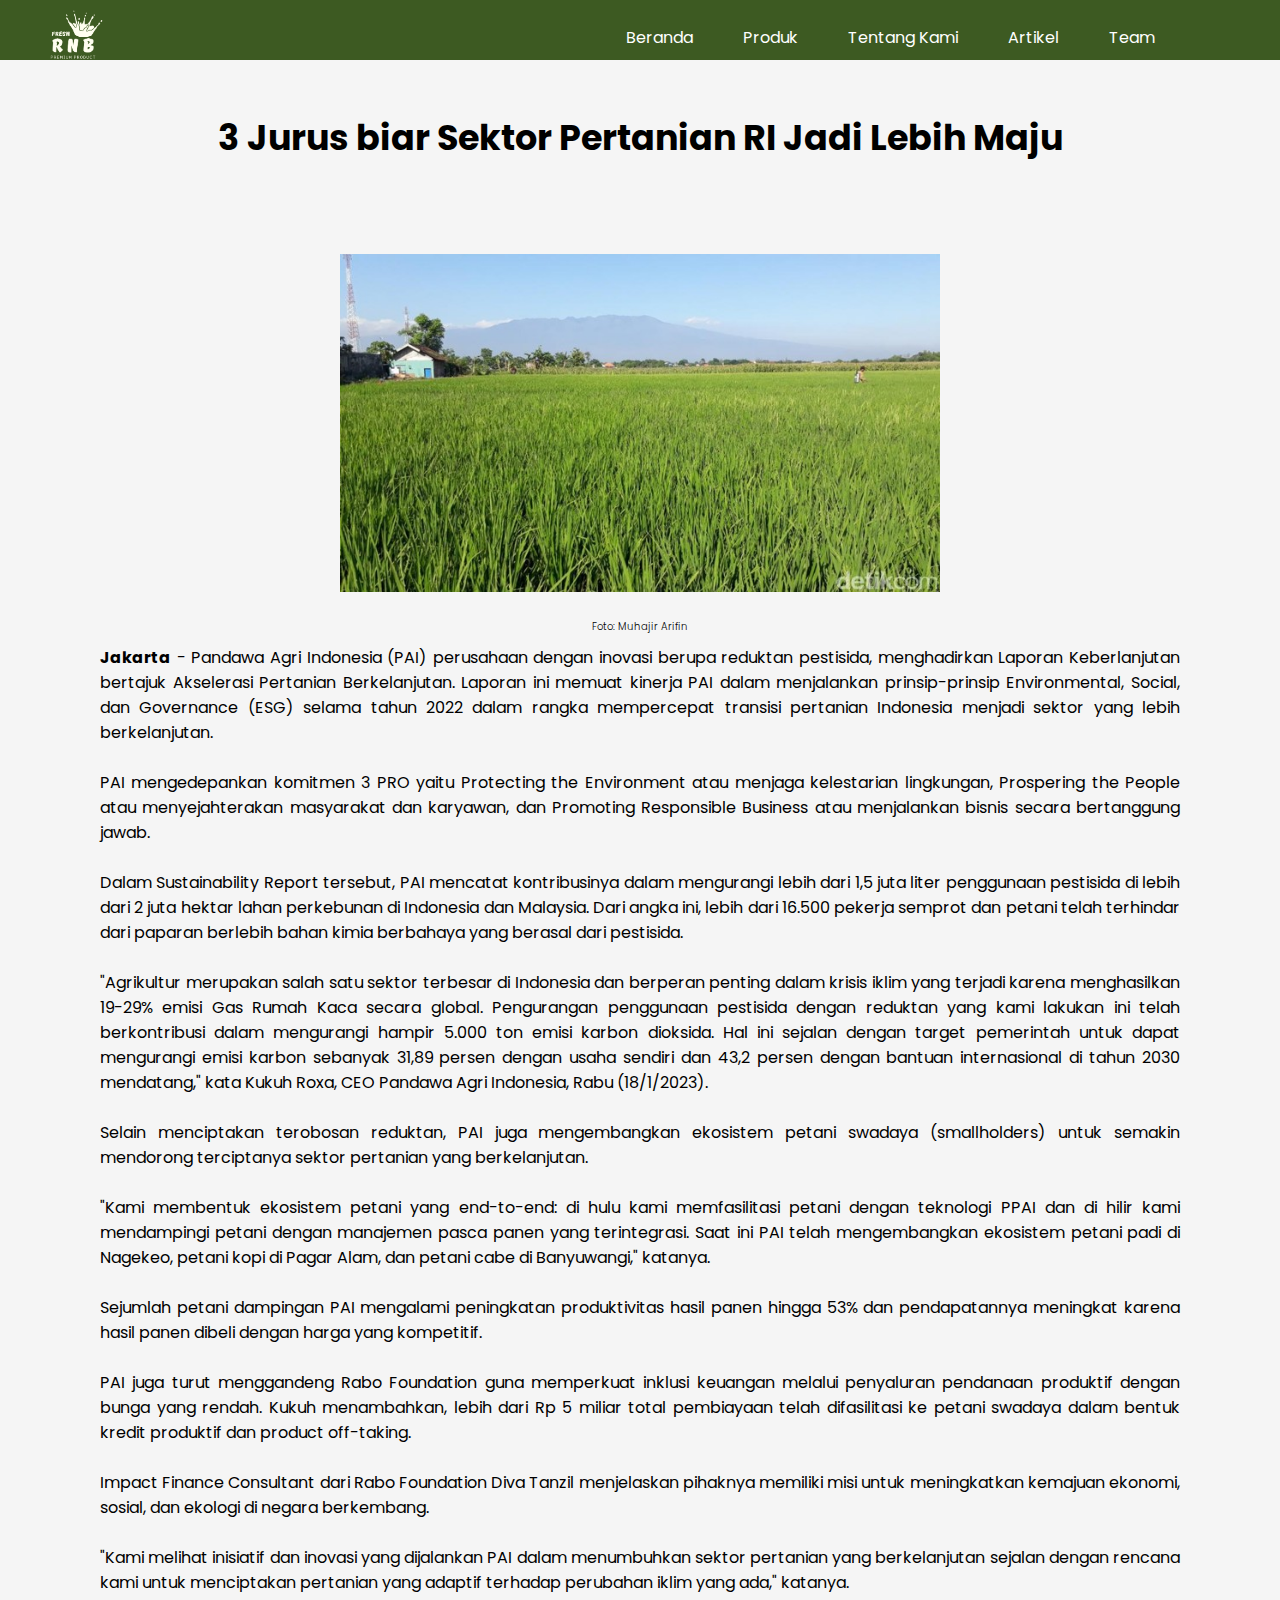
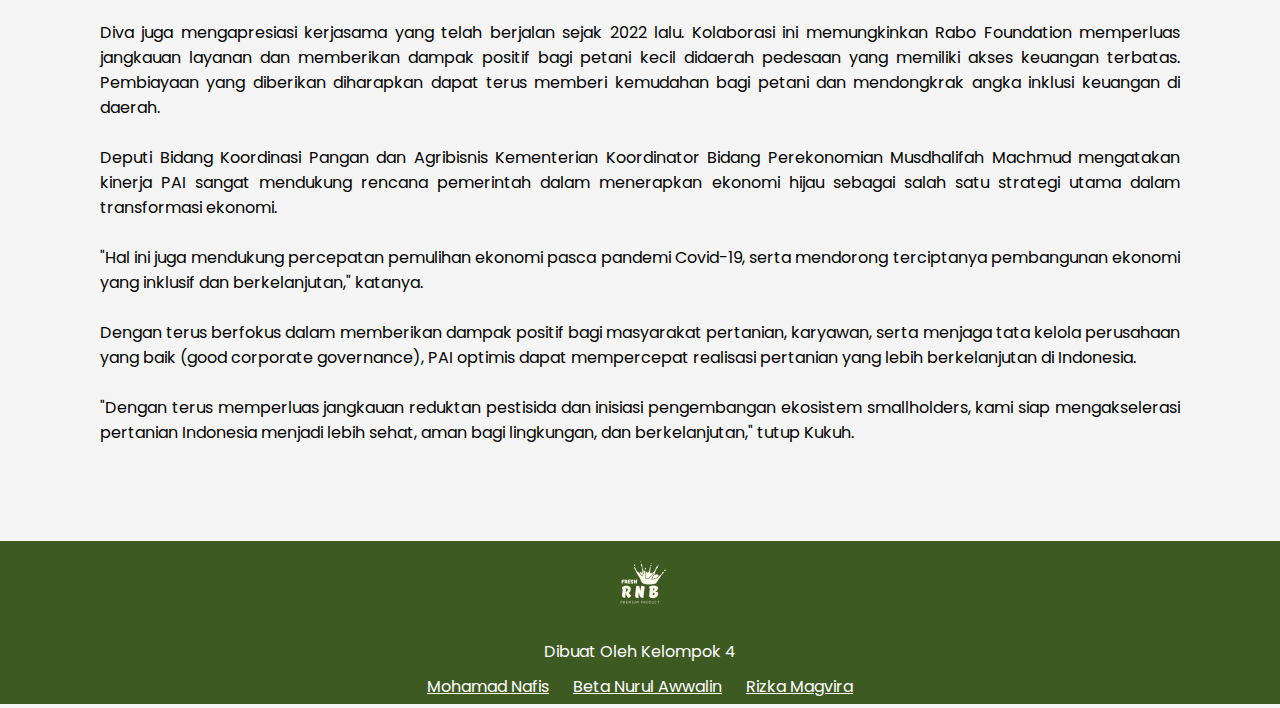
<file: sub-blog2.html>
<!DOCTYPE html>
<html lang="en">

<head>
    <meta charset="UTF-8">
    <meta http-equiv="X-UA-Compatible" content="IE=edge">
    <meta name="viewport" content="width=device-width, initial-scale=1.0">
    <title>Blog</title>
    <link rel="stylesheet" href="assets/css/style.css">
</head>

<body>
    <div class="nav">
        <img class="logo" src="assets/images/Logo.png" alt="">
        <ul>
            <li><a href="index.html">Beranda</a></li>
            <li><a href="produk.html">Produk</a></li>
            <li><a class="active" href="about.html">Tentang Kami</a></li>
            <li><a href="blog.html">Artikel</a></li>
            <li><a href="team.html">Team</a></li>
        </ul>
    </div>
    <div class="sub-blog">
        <div class="text-blog">
            <b>3 Jurus biar Sektor Pertanian RI Jadi Lebih Maju</b>
        </div>
        <img src="assets/images/blog/image2.jpg" alt="">
        <p id="quote">Foto: Muhajir Arifin</p>
        <div class="main-sub">
            <p>
                <b>Jakarta</b> - Pandawa Agri Indonesia (PAI) perusahaan dengan inovasi berupa reduktan pestisida, menghadirkan Laporan 
                Keberlanjutan bertajuk Akselerasi Pertanian Berkelanjutan. Laporan ini memuat kinerja PAI dalam menjalankan prinsip-prinsip 
                Environmental, Social, dan Governance (ESG) selama tahun 2022 dalam rangka mempercepat transisi pertanian Indonesia menjadi 
                sektor yang lebih berkelanjutan.
            </p><br>

            <p>
                PAI mengedepankan komitmen 3 PRO yaitu Protecting the Environment atau menjaga kelestarian lingkungan, Prospering the People atau menyejahterakan masyarakat dan karyawan, dan Promoting Responsible Business atau menjalankan bisnis secara bertanggung jawab.
            </p><br>

            <p>
                Dalam Sustainability Report tersebut, PAI mencatat kontribusinya dalam mengurangi lebih dari 1,5 juta liter penggunaan pestisida di lebih dari 2 juta hektar lahan perkebunan di Indonesia dan Malaysia. Dari angka ini, lebih dari 16.500 pekerja semprot dan petani telah terhindar dari paparan berlebih bahan kimia berbahaya yang berasal dari pestisida.
            </p><br>

            <p>
                "Agrikultur merupakan salah satu sektor terbesar di Indonesia dan berperan penting dalam krisis iklim yang terjadi karena menghasilkan 19-29% emisi Gas Rumah Kaca secara global. Pengurangan penggunaan pestisida dengan reduktan yang kami lakukan ini telah berkontribusi dalam mengurangi hampir 5.000 ton emisi karbon dioksida. Hal ini sejalan dengan target pemerintah untuk dapat mengurangi emisi karbon sebanyak 31,89 persen dengan usaha sendiri dan 43,2 persen dengan bantuan internasional di tahun 2030 mendatang," kata Kukuh Roxa, CEO Pandawa Agri Indonesia, Rabu (18/1/2023).
            </p><br>

            <p>
                Selain menciptakan terobosan reduktan, PAI juga mengembangkan ekosistem petani swadaya (smallholders) untuk semakin mendorong terciptanya sektor pertanian yang berkelanjutan.
            </p><br>

            <p>
                "Kami membentuk ekosistem petani yang end-to-end: di hulu kami memfasilitasi petani dengan teknologi PPAI dan di hilir kami mendampingi petani dengan manajemen pasca panen yang terintegrasi. Saat ini PAI telah mengembangkan ekosistem petani padi di Nagekeo, petani kopi di Pagar Alam, dan petani cabe di Banyuwangi," katanya.
            </p><br>

            <p>
                Sejumlah petani dampingan PAI mengalami peningkatan produktivitas hasil panen hingga 53% dan pendapatannya meningkat karena hasil panen dibeli dengan harga yang kompetitif.
            </p><br>

            <p>
                PAI juga turut menggandeng Rabo Foundation guna memperkuat inklusi keuangan melalui penyaluran pendanaan produktif dengan bunga yang rendah. Kukuh menambahkan, lebih dari Rp 5 miliar total pembiayaan telah difasilitasi ke petani swadaya dalam bentuk kredit produktif dan product off-taking.
            </p><br>

            <p>
                Impact Finance Consultant dari Rabo Foundation Diva Tanzil menjelaskan pihaknya memiliki misi untuk meningkatkan kemajuan ekonomi, sosial, dan ekologi di negara berkembang.
            </p><br>

            <p>
                "Kami melihat inisiatif dan inovasi yang dijalankan PAI dalam menumbuhkan sektor pertanian yang berkelanjutan sejalan dengan rencana kami untuk menciptakan pertanian yang adaptif terhadap perubahan iklim yang ada," katanya.
            </p><br>

            <p>
                Diva juga mengapresiasi kerjasama yang telah berjalan sejak 2022 lalu. Kolaborasi ini memungkinkan Rabo Foundation memperluas jangkauan layanan dan memberikan dampak positif bagi petani kecil didaerah pedesaan yang memiliki akses keuangan terbatas. Pembiayaan yang diberikan diharapkan dapat terus memberi kemudahan bagi petani dan mendongkrak angka inklusi keuangan di daerah.
            </p><br>

            <p>
                Deputi Bidang Koordinasi Pangan dan Agribisnis Kementerian Koordinator Bidang Perekonomian Musdhalifah Machmud mengatakan kinerja PAI sangat mendukung rencana pemerintah dalam menerapkan ekonomi hijau sebagai salah satu strategi utama dalam transformasi ekonomi.
            </p><br>

            <p>
                "Hal ini juga mendukung percepatan pemulihan ekonomi pasca pandemi Covid-19, serta mendorong terciptanya pembangunan ekonomi yang inklusif dan berkelanjutan," katanya.
            </p><br>

            <p>
                Dengan terus berfokus dalam memberikan dampak positif bagi masyarakat pertanian, karyawan, serta menjaga tata kelola perusahaan yang baik (good corporate governance), PAI optimis dapat mempercepat realisasi pertanian yang lebih berkelanjutan di Indonesia.
            </p><br>

            <p>
                "Dengan terus memperluas jangkauan reduktan pestisida dan inisiasi pengembangan ekosistem smallholders, kami siap mengakselerasi pertanian Indonesia menjadi lebih sehat, aman bagi lingkungan, dan berkelanjutan," tutup Kukuh.
            </p>
        </div>
    </div>
    <footer>
        <img src="assets/images/Logo footer.png" alt="">
        <p>Dibuat Oleh Kelompok 4</p>
        <p class="nama">
            <a href="http://" target="_blank" rel="noopener noreferrer"><span>Mohamad Nafis</span></a>
            <a href="http://" target="_blank" rel="noopener noreferrer"><span>Beta Nurul Awwalin</span></a>
            <a href="http://" target="_blank" rel="noopener noreferrer"><span>Rizka Magvira</span></a>
        </p>
    </footer>
</body>

</html>
</file>
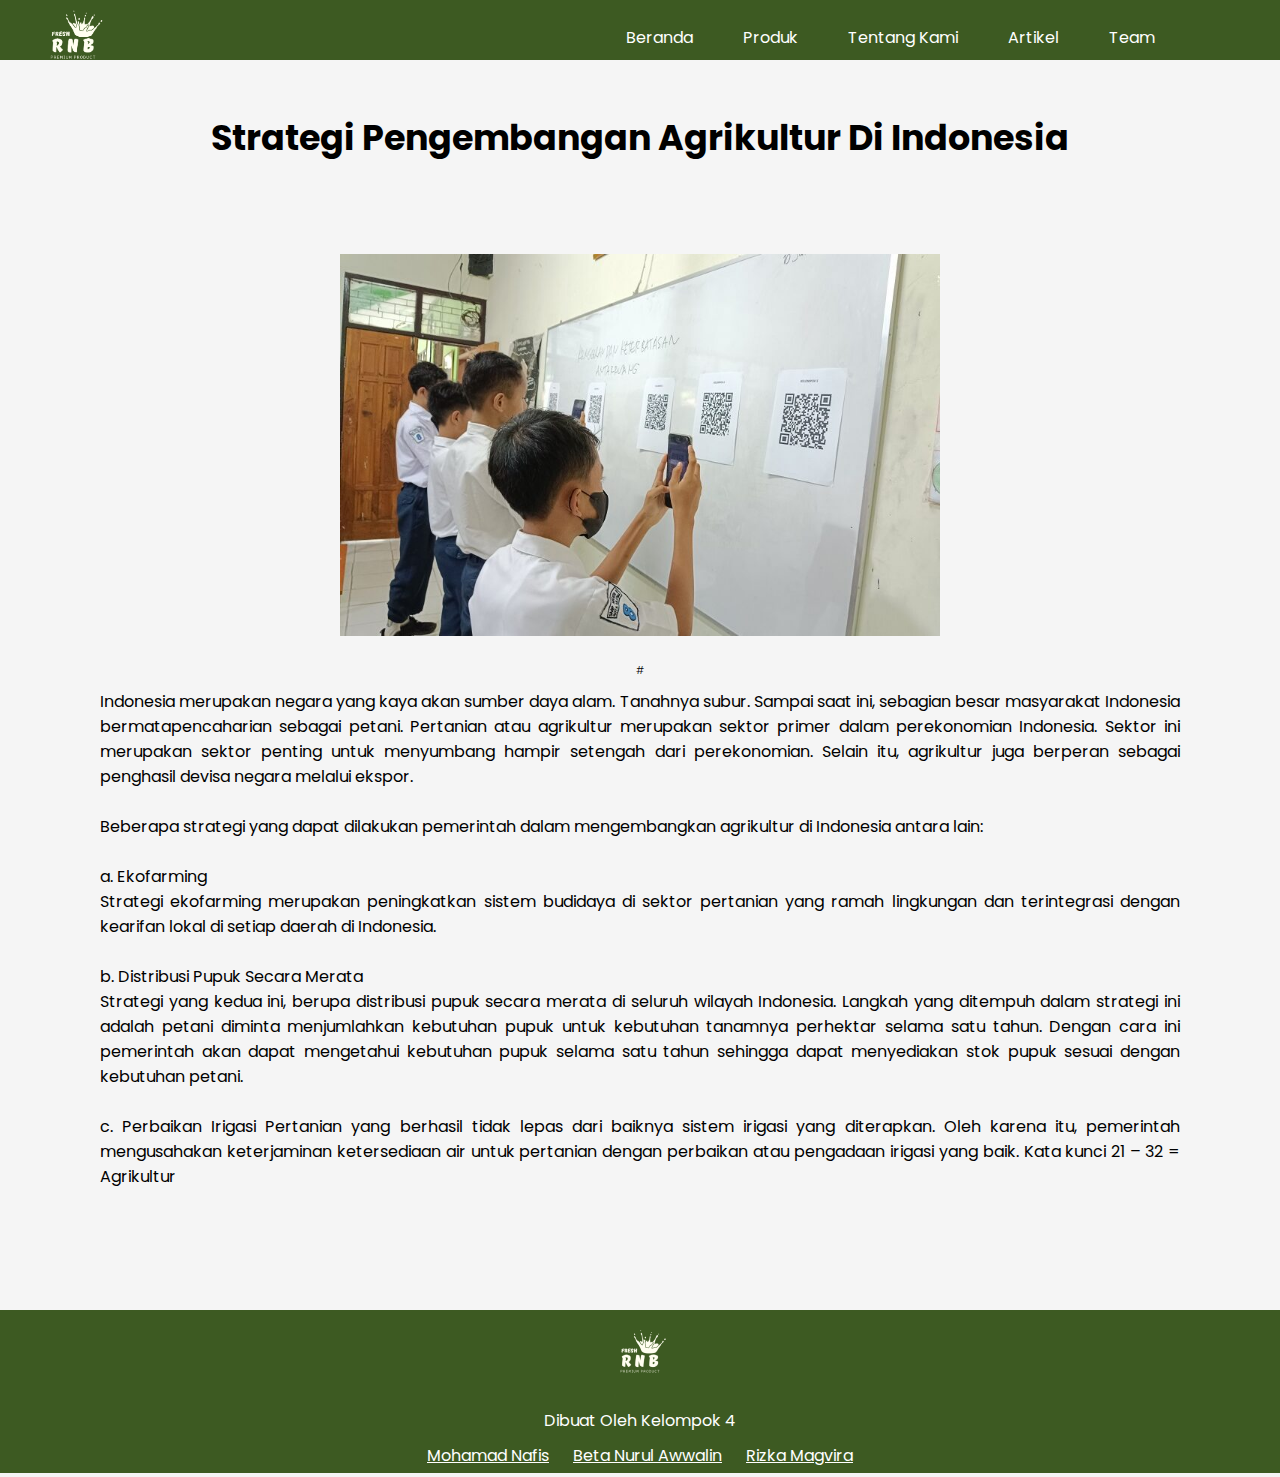
<file: sub-blog4.html>
<!DOCTYPE html>
<html lang="en">

<head>
    <meta charset="UTF-8">
    <meta http-equiv="X-UA-Compatible" content="IE=edge">
    <meta name="viewport" content="width=device-width, initial-scale=1.0">
    <title>Blog</title>
    <link rel="stylesheet" href="assets/css/style.css">
</head>

<body>
    <div class="nav">
        <img class="logo" src="assets/images/Logo.png" alt="">
        <ul>
            <li><a href="index.html">Beranda</a></li>
            <li><a href="produk.html">Produk</a></li>
            <li><a class="active" href="about.html">Tentang Kami</a></li>
            <li><a href="blog.html">Artikel</a></li>
            <li><a href="team.html">Team</a></li>
        </ul>
    </div>
    <div class="sub-blog">
        <div class="text-blog">
            <b>Strategi Pengembangan Agrikultur Di Indonesia</b>
        </div>
        <img src="assets/images/blog/image4.jpg" alt="">
        <p id="quote">#</p>
        <div class="main-sub">
            <p>
                Indonesia merupakan negara yang kaya akan sumber daya alam. Tanahnya subur. Sampai saat ini, sebagian besar masyarakat Indonesia bermatapencaharian sebagai petani. Pertanian atau agrikultur merupakan sektor primer dalam perekonomian Indonesia. Sektor ini merupakan sektor penting untuk menyumbang hampir setengah dari perekonomian. Selain itu, agrikultur juga berperan sebagai penghasil devisa negara melalui ekspor.
            </p><br>

            <p>
                Beberapa strategi yang dapat dilakukan pemerintah dalam mengembangkan agrikultur di Indonesia antara lain:
            </p><br>

            <p>
                a. Ekofarming<br>
                Strategi ekofarming merupakan peningkatkan sistem budidaya di sektor pertanian yang ramah lingkungan dan terintegrasi dengan kearifan lokal di setiap daerah di Indonesia.
            </p><br>

            <p>
                b. Distribusi Pupuk Secara Merata<br>
                Strategi yang kedua ini, berupa distribusi pupuk secara merata di seluruh wilayah Indonesia. Langkah yang ditempuh dalam strategi ini adalah petani diminta menjumlahkan kebutuhan pupuk untuk kebutuhan tanamnya perhektar selama satu tahun. Dengan cara ini pemerintah akan dapat mengetahui kebutuhan pupuk selama satu tahun sehingga dapat menyediakan stok pupuk sesuai dengan kebutuhan petani.
            </p><br>

            <p>
                c. Perbaikan Irigasi Pertanian yang berhasil tidak lepas dari baiknya sistem irigasi yang diterapkan. Oleh karena itu, pemerintah mengusahakan keterjaminan ketersediaan air untuk pertanian dengan perbaikan atau pengadaan irigasi yang baik. Kata kunci 21 – 32 = Agrikultur
            </p><br>
        </div>
    </div>
    <footer>
        <img src="assets/images/Logo footer.png" alt="">
        <p>Dibuat Oleh Kelompok 4</p>
        <p class="nama">
            <a href="http://" target="_blank" rel="noopener noreferrer"><span>Mohamad Nafis</span></a>
            <a href="http://" target="_blank" rel="noopener noreferrer"><span>Beta Nurul Awwalin</span></a>
            <a href="http://" target="_blank" rel="noopener noreferrer"><span>Rizka Magvira</span></a>
        </p>
    </footer>
</body>

</html>
</file>
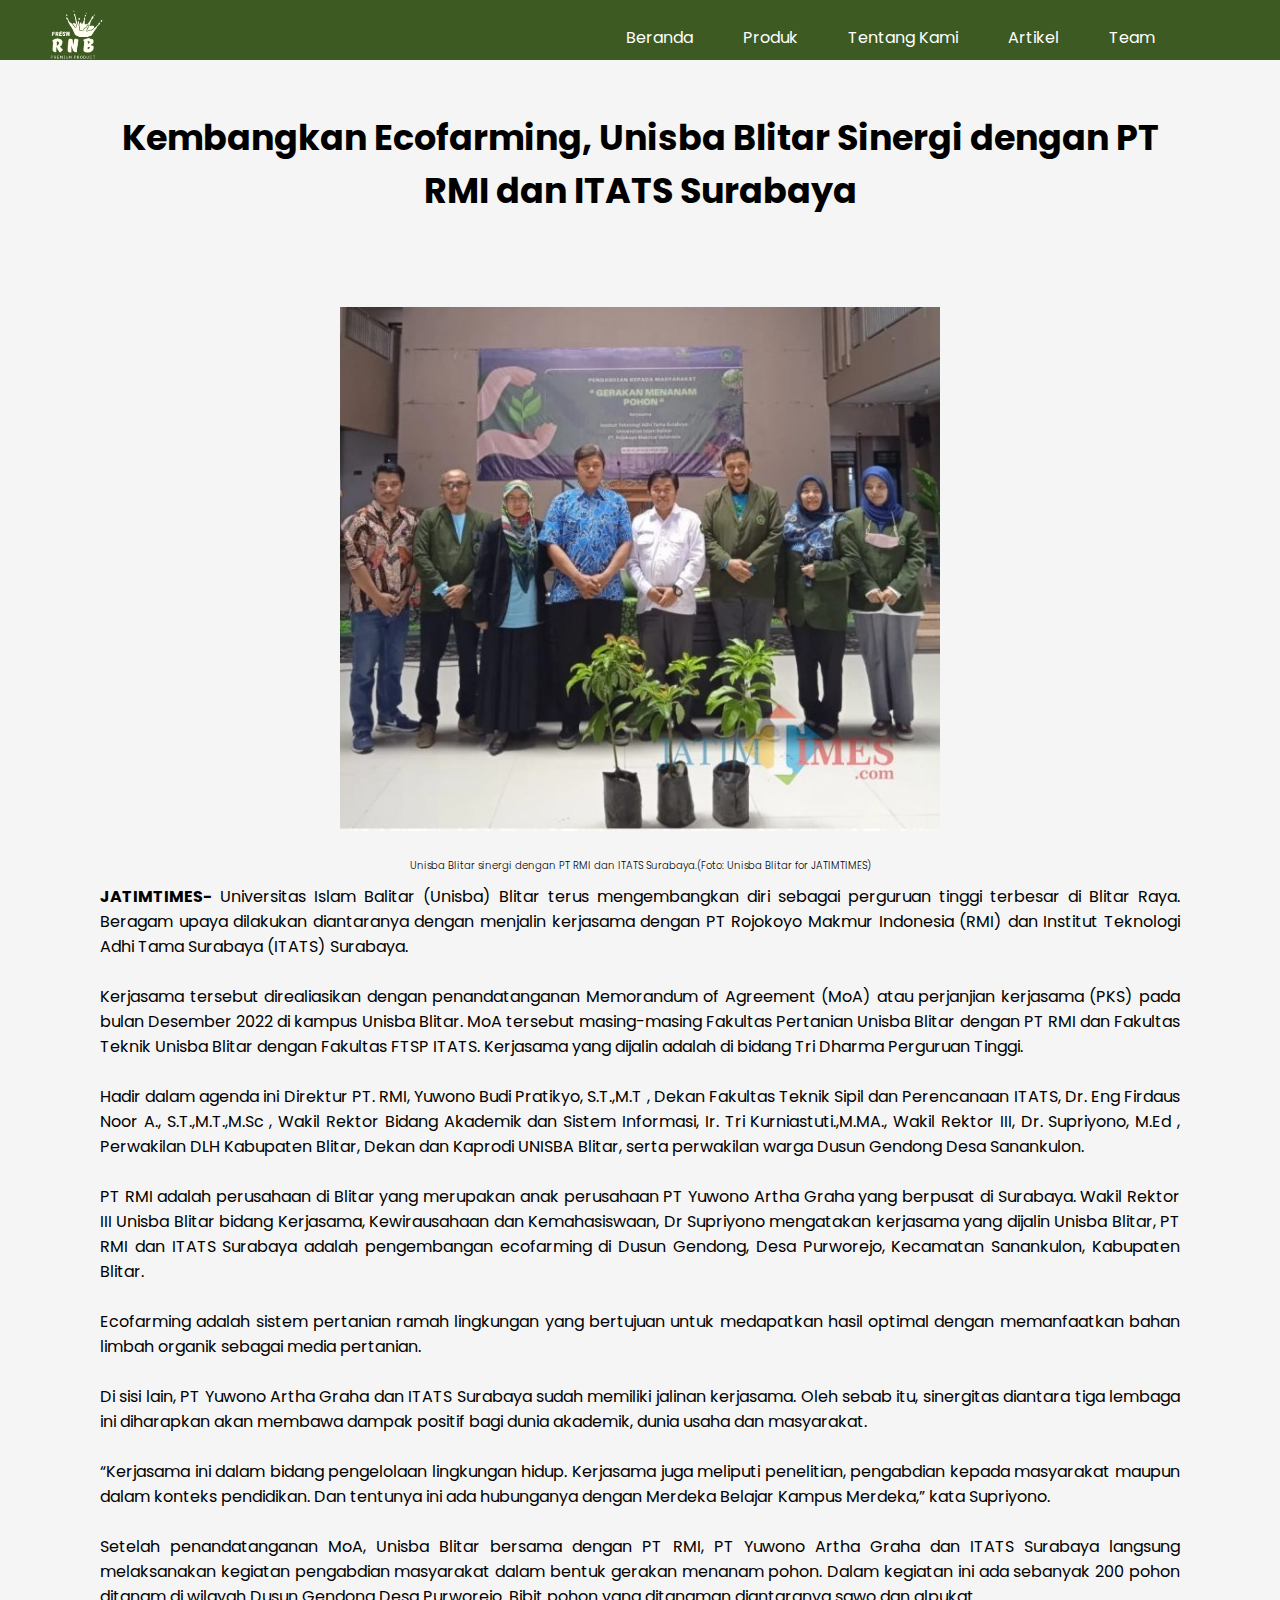
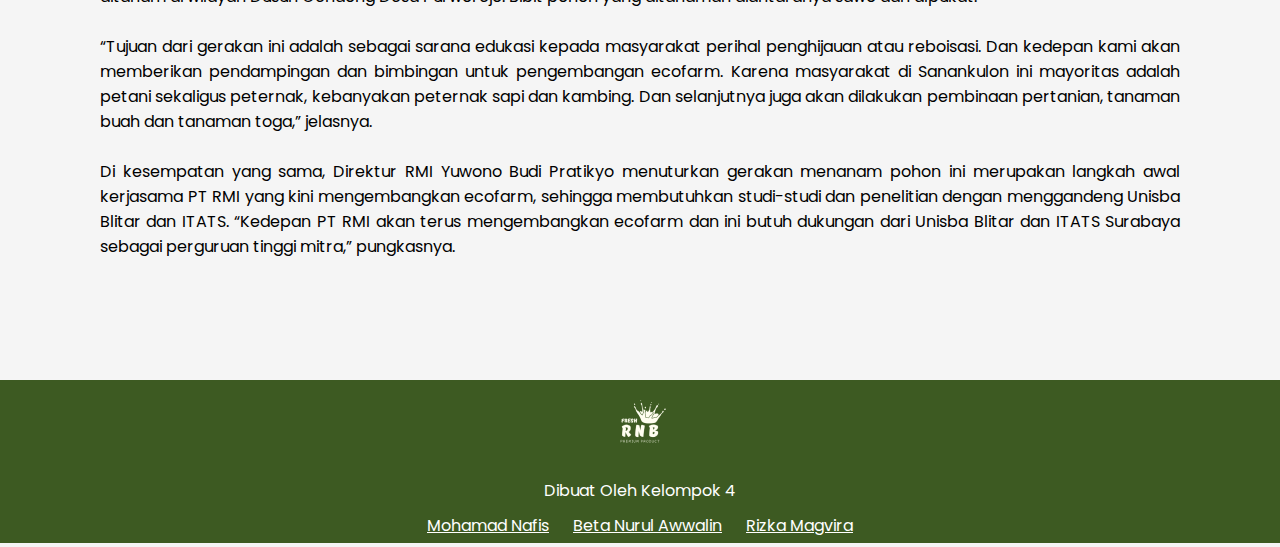
<file: sub-blog5.html>
<!DOCTYPE html>
<html lang="en">

<head>
    <meta charset="UTF-8">
    <meta http-equiv="X-UA-Compatible" content="IE=edge">
    <meta name="viewport" content="width=device-width, initial-scale=1.0">
    <title>Blog</title>
    <link rel="stylesheet" href="assets/css/style.css">
</head>

<body>
    <div class="nav">
        <img class="logo" src="assets/images/Logo.png" alt="">
        <ul>
            <li><a href="index.html">Beranda</a></li>
            <li><a href="produk.html">Produk</a></li>
            <li><a class="active" href="about.html">Tentang Kami</a></li>
            <li><a href="blog.html">Artikel</a></li>
            <li><a href="team.html">Team</a></li>
        </ul>
    </div>
    <div class="sub-blog">
        <div class="text-blog">
            <b>Kembangkan Ecofarming, Unisba Blitar Sinergi dengan PT RMI dan ITATS Surabaya</b>
        </div>
        <img src="assets/images/blog/image5.jpg" alt="">
        <p id="quote">Unisba Blitar sinergi dengan PT RMI dan ITATS Surabaya.(Foto: Unisba Blitar for JATIMTIMES)</p>
        <div class="main-sub">
            <p>
                <b>JATIMTIMES-</b> Universitas Islam Balitar (Unisba) Blitar terus mengembangkan diri sebagai perguruan tinggi terbesar di Blitar Raya. Beragam upaya dilakukan diantaranya dengan menjalin kerjasama dengan PT Rojokoyo Makmur Indonesia (RMI) dan Institut Teknologi Adhi Tama Surabaya (ITATS) Surabaya.
            </p><br>

            <p>
                Kerjasama tersebut direaliasikan dengan penandatanganan Memorandum of Agreement (MoA) atau perjanjian kerjasama (PKS) pada bulan Desember 2022 di kampus Unisba Blitar. MoA tersebut masing-masing Fakultas Pertanian Unisba Blitar dengan PT RMI dan Fakultas Teknik Unisba Blitar dengan Fakultas FTSP ITATS. Kerjasama yang dijalin adalah di bidang Tri Dharma Perguruan Tinggi.
            </p><br>

            <p>
                Hadir dalam agenda ini Direktur PT. RMI, Yuwono Budi Pratikyo, S.T.,M.T , Dekan Fakultas Teknik Sipil dan Perencanaan ITATS, Dr. Eng Firdaus Noor A., S.T.,M.T.,M.Sc , Wakil Rektor Bidang Akademik dan Sistem Informasi, Ir. Tri Kurniastuti.,M.MA., Wakil Rektor III, Dr. Supriyono, M.Ed , Perwakilan DLH Kabupaten Blitar, Dekan dan Kaprodi UNISBA Blitar, serta perwakilan warga Dusun Gendong Desa Sanankulon.
            </p><br>

            <p>
                PT RMI adalah perusahaan di Blitar yang merupakan anak perusahaan PT Yuwono Artha Graha yang berpusat di Surabaya. Wakil  Rektor III Unisba Blitar bidang Kerjasama, Kewirausahaan dan Kemahasiswaan, Dr Supriyono mengatakan kerjasama yang dijalin Unisba Blitar, PT RMI dan ITATS Surabaya adalah pengembangan ecofarming di Dusun Gendong, Desa Purworejo, Kecamatan Sanankulon, Kabupaten Blitar.
            </p><br>

            <p>
                Ecofarming adalah sistem pertanian ramah lingkungan yang bertujuan untuk medapatkan hasil optimal dengan memanfaatkan bahan limbah organik sebagai media pertanian.
            </p><br>

            <p>
                Di sisi lain, PT Yuwono Artha Graha dan ITATS Surabaya sudah memiliki jalinan kerjasama. Oleh sebab itu, sinergitas diantara tiga lembaga ini diharapkan akan membawa dampak positif bagi dunia akademik, dunia usaha dan masyarakat.
            </p><br>

            <p>
                “Kerjasama ini dalam bidang pengelolaan lingkungan hidup. Kerjasama juga meliputi penelitian, pengabdian kepada masyarakat maupun dalam konteks pendidikan. Dan tentunya ini ada hubunganya dengan Merdeka Belajar Kampus Merdeka,” kata Supriyono.
            </p><br>

            <p>
                Setelah penandatanganan MoA, Unisba Blitar bersama dengan PT RMI, PT Yuwono Artha Graha dan ITATS Surabaya langsung melaksanakan kegiatan pengabdian masyarakat dalam bentuk gerakan menanam pohon. Dalam kegiatan ini ada sebanyak 200 pohon ditanam di wilayah Dusun Gendong Desa Purworejo. Bibit pohon yang ditanaman diantaranya sawo dan alpukat.
            </p><br>

            <p>
                “Tujuan dari gerakan ini adalah sebagai sarana edukasi kepada masyarakat perihal penghijauan atau reboisasi. Dan kedepan kami akan memberikan pendampingan dan bimbingan untuk pengembangan ecofarm. Karena masyarakat di Sanankulon ini mayoritas adalah petani sekaligus peternak, kebanyakan peternak sapi dan kambing. Dan selanjutnya juga akan dilakukan pembinaan pertanian, tanaman buah dan tanaman toga,” jelasnya.
            </p><br>

            <p>
                Di kesempatan yang sama, Direktur RMI Yuwono Budi Pratikyo menuturkan gerakan menanam pohon ini merupakan langkah awal kerjasama PT RMI yang kini mengembangkan ecofarm, sehingga membutuhkan studi-studi dan penelitian dengan menggandeng Unisba Blitar dan ITATS. “Kedepan PT RMI akan terus mengembangkan ecofarm dan ini butuh dukungan dari Unisba Blitar dan ITATS Surabaya sebagai perguruan tinggi mitra,” pungkasnya.
            </p><br>
        </div>
    </div>
    <footer>
        <img src="assets/images/Logo footer.png" alt="">
        <p>Dibuat Oleh Kelompok 4</p>
        <p class="nama">
            <a href="http://" target="_blank" rel="noopener noreferrer"><span>Mohamad Nafis</span></a>
            <a href="http://" target="_blank" rel="noopener noreferrer"><span>Beta Nurul Awwalin</span></a>
            <a href="http://" target="_blank" rel="noopener noreferrer"><span>Rizka Magvira</span></a>
        </p>
    </footer>
</body>

</html>
</file>
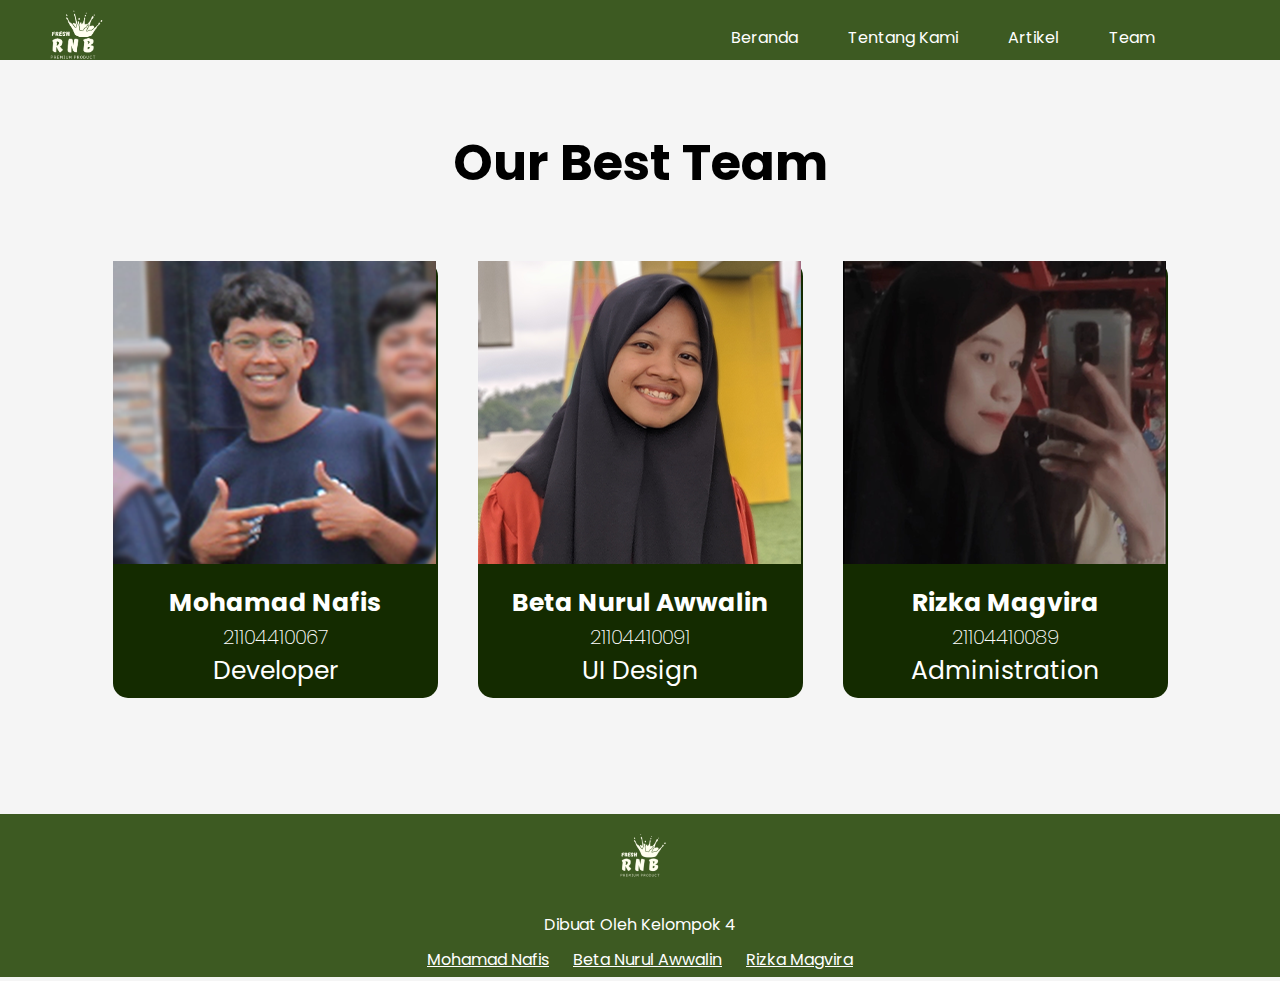
<file: team.html>
<!DOCTYPE html>
<html lang="en">

<head>
    <meta charset="UTF-8">
    <meta http-equiv="X-UA-Compatible" content="IE=edge">
    <meta name="viewport" content="width=device-width, initial-scale=1.0">
    <title>Team | Kelompok 4</title>
    <link rel="stylesheet" href="assets/css/style.css">
</head>

<body>
    <div class="nav">
        <img class="logo" src="assets/images/Logo.png" alt="">
        <ul>
            <li><a href="index.html">Beranda</a></li>
            <li><a href="about.html">Tentang Kami</a></li>
            <li><a href="blog.html">Artikel</a></li>
            <li><a class="active" href="team.html">Team</a></li>
        </ul>
    </div>
    <div class="shop">
        <div class="container">
            <h1>Our Best Team</h1>
            <div class="etalase">
                <div class="team">
                    <img src="assets/images/team/nafis.png" alt="">
                    <h2>Mohamad Nafis</h2>
                    <span>21104410067</span>
                    <p>Developer</p>
                </div>
                <div class="team">
                    <img src="assets/images/team/beta.png" alt="">
                    <h2>Beta Nurul Awwalin</h2>
                    <span>21104410091</span>
                    <p>UI Design</p>
                </div>
                <div class="team">
                    <img src="assets/images/team/vira.png" alt="">
                    <h2>Rizka Magvira</h2>
                    <span>21104410089</span>
                    <p>Administration</p>
                </div>
            </div>
        </div>
    </div>
    <footer>
        <img src="assets/images/Logo footer.png" alt="">
        <p>Dibuat Oleh Kelompok 4</p>
        <p class="nama">
            <a href="http://" target="_blank" rel="noopener noreferrer"><span>Mohamad Nafis</span></a>
            <a href="http://" target="_blank" rel="noopener noreferrer"><span>Beta Nurul Awwalin</span></a>
            <a href="http://" target="_blank" rel="noopener noreferrer"><span>Rizka Magvira</span></a>
        </p>
    </footer>
</body>

</html>
</file>
<file: assets/css/style.css>
@import url('https://fonts.googleapis.com/css2?family=Poppins:ital,wght@0,100;0,200;0,300;0,400;0,500;0,600;0,700;0,800;0,900;1,100;1,200;1,300;1,400;1,500;1,600;1,700;1,800;1,900&display=swap');

* {
    margin: 0;
    padding: 0;
    box-sizing: border-box;

}

body {
    background-color: #f5f5f5;
    font-family: 'poppins';
}

.nav {
    align-items: center;
    background-color: #3D5A22;
    height: 60px;
    width: 100%;
    padding-right: 100px;

}

.logo {
    height: 73px;
    margin-bottom: -13px;
    object-fit: cover;
    width: 86px;
    cursor: pointer;
    position: absolute;
    left: 30px;
}

.nav ul {
    float: right;
    list-style: none;
}

.nav ul li {
    text-align: center;
    float: left;
}

.nav ul li:hover {
    background: #ffffff;
}

.nav ul li:hover a {
    color: #000;
}

.nav ul li a {
    display: block;
    padding: 25px;
    color: #fff;
    text-decoration: none;
}

.header {
    width: 100%;
    margin-top: 50px;


}

.banner {
    width: 100%;
    height: 400px;

}

.text-header {
    padding-top: 100px;
}

.text-header h1 {
    font-size: 50px;
    display: flex;
    justify-content: center;
    text-align: center;
}

.header p {
    font-size: 32px;
    display: flex;
    justify-content: center;
    text-align: center;
}

.category {
    width: 100%;
    margin-top: 74px;
    padding: 10px;
    text-align: center;
}

.category h2 {
    font-family: 'Poppins';
}

.category p {
    text-align: center;
}

.food img {
    width: 156px;
    height: 184px;
}


/* frame4 */

.frame4 {
    width: 100%;
    left: 0px;
}

.frame4 img {
    display: flex;
    width: 100%;

}

.shop {
    display: flex;
    width: 100%;
    height: 100%;
    justify-content: center;
    text-align: center;

}

/* .shop .container {
    padding: 10px;
    width: 1211px;
    height: 100px;
    border: #000 solid 1px;
} */

.shop .container h2 {
    padding-top: 20px;
}

/* .shop .container p {} */

.etalase {
    width: 100%;
    height: max-content;
    display: flex;
    justify-content: center;
}

.barang {
    background-color: #d8d8d8;
    margin-top: 50px;
    margin: 30px;
    width: 200px;
    height: 250px;
    border-radius: 8px;

}

.barang img {
    width: 150px;
    padding-top: 20px;
}

.barang h2 {
    text-align: center;
    padding-left: 25px;

}

.barang p {
    padding-bottom: 10px;
}

.barang button {
    border: none;
    padding: 5px 15px;
    color: #fff;
    border-radius: 5px;
    background-color: #3D5A22;
    cursor: pointer;
}

.more {
    display: flex;
    position: absolute;
    margin-top: 250px;
    padding-top: 100px;

}

.more button {
    padding: 10px 20px;
    color: #fff;
    border-radius: 10px;
    background-color: #3D5A22;
    cursor: pointer;
    border: none;
}


footer {
    margin-top: 6rem;
    left: 0;
    bottom: 0;
    width: 100%;
    color: white;
    text-align: center;
    background-color: #3D5A22;
}

footer p {
    padding: 5px;
}

.nama a {
    color: #fff;

}

.nama a span {
    padding: 10px;

}



/* About */

.main-about {
    margin-bottom: -2px;
    margin-top: 5rem;
    width: fit-content;
    text-align: justify;

}

.text {
    width: fit-content;
    margin-right: 80px;
    margin-left: 80px;
}

.main-about .text h2 {
    text-align: center;
    padding-bottom: 20px;

}

.orang {
    float: left;
    width: 300px;
    margin-left: 5rem;
}


.aboutfot {
    left: 0;
    bottom: 0;
    width: 100%;
    color: white;
    text-align: center;
    background-color: #3D5A22;
}

.aboutfot p {
    padding: 5px;
}

/* produk */

.topbanner {
    width: 100%;

}

.topbanner img {
    width: 100%;
    margin-top: -10px;
    box-shadow: #000;
}


/* Team */
.our-team {
    border: #000 solid 1px;
    text-align: center;
    margin: 30px;


}

.container h1 {
    font-size: 50px;
    margin-top: 50px;
    margin-bottom: 10px;
    padding-bottom: 30px;
}


.team {
    width: 325px;
    height: 437px;
    background-color: #142B00;
    border-radius: 15px;
    color: #ffffff;
    float: left;
    margin: 20px;
    padding: 0px 0px 0px;

}

.team img {
    max-width: 100%;
    display: block;
    height: auto;
}

.team h2 {
    font-size: 25px;
    padding-top: 15px;
}

.team span {
    font-size: 20px;
    font-weight: 200;
}

.team p {
    font-size: 25px;
    font-style: bold;
}

/* blog */

.main-blog {
    margin-left: 100px;
    margin-right: 100px;

}

.main-blog th {
    padding: 30px;
}

.main-blog h2 {
    text-align: left;
}

.main-blog p {
    text-align: justify;
    font-style: normal;

}

.main-blog a {
    color: #000;
    text-decoration: none;
}

.blogimg {
    border-radius: 15px;
    max-width: 350px;
    height: 100%;

}


/* sub-blog */

.sub-blog {
    text-align: center;

    margin-left: 50px;
    margin-right: 50px;
}

.text-blog {
    margin-top: 1px;
    padding: 50px;
}

.text-blog b {
    text-align: center;
    justify-content: center;
    display: flex;
    font-size: 35px;

}

.sub-blog img {
    width: 600px;
    height: auto;
    margin: 10px;
    padding-top: 30px;
}

#quote {
    padding: 10px;
    font-size: 10px;
    font-weight: 300;
}

.main-sub {
    text-align: justify;
    margin-right: 50px;
    margin-left: 50px;
}
</file>
